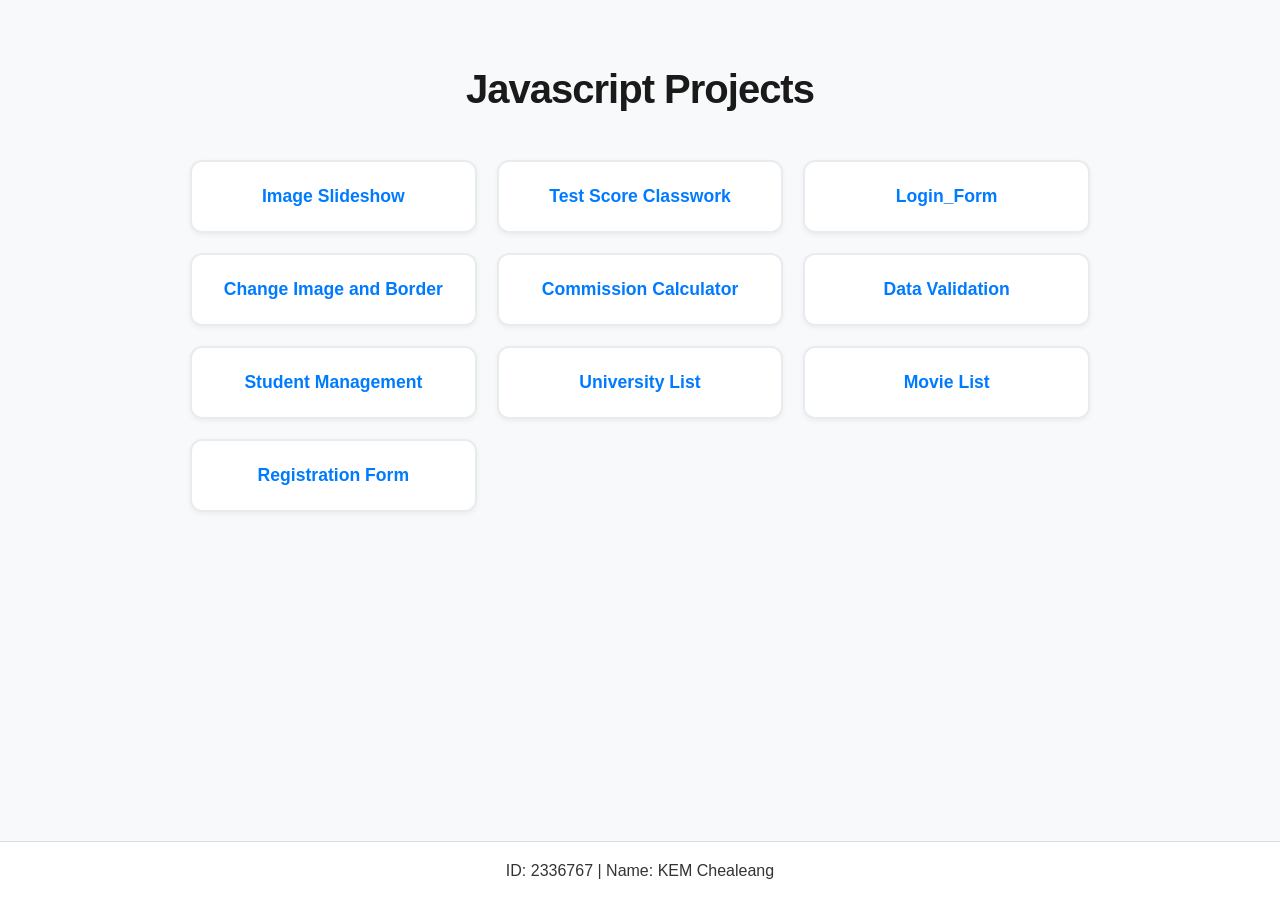
<file: index.html>
<!doctype html>
<html lang="en">
  <head>
    <meta charset="UTF-8" />
    <meta name="viewport" content="width=device-width, initial-scale=1.0" />
    <title>Javascript Projects</title>
    <link rel="stylesheet" href="style.css" />
  </head>
  <body>
    <div class="main-wrapper">
      <h1>Javascript Projects</h1>
      <div class="button-container">
        <a href="Image_Slideshow/index.html" class="button">Image Slideshow</a>
        <a href="Test_Score_Classwork/index.html" class="button"
          >Test Score Classwork</a
        >
        <a href="Login_Form_Authentication/login.html" class="button"
          >Login_Form</a
        >
        <a href="Change_Image_and_Border/index.html" class="button"
          >Change Image and Border</a
        >
        <a href="Homework_commission_calculator/index.html" class="button"
          >Commission Calculator</a
        >
        <a href="Data_Validation/index.html" class="button">Data Validation</a>
        <a href="Student_List_Management/index.html" class="button"
          >Student Management</a
        >
        <a href="List_of_University/index.html" class="button"
          >University List</a
        >
        <a href="Movie_list/index.html" class="button">Movie List</a>
        <a href="Registration_Form/index.html" class="button"
          >Registration Form</a
        >
      </div>
    </div>

    <footer class="site-footer">
      <p>ID: 2336767 | Name: KEM Chealeang</p>
    </footer>
  </body>
</html>
</file>
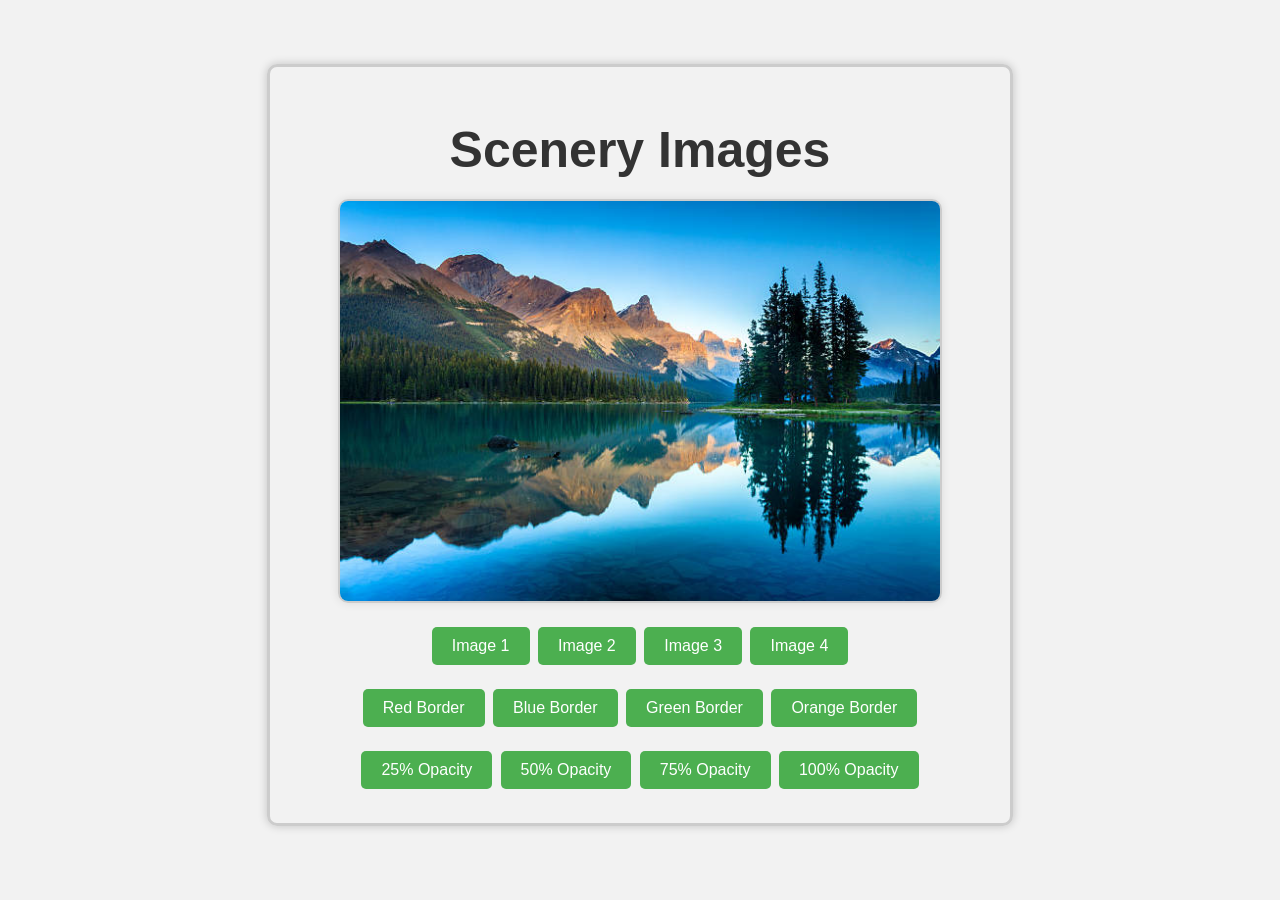
<file: Change Image and Border/index.html>
<!DOCTYPE html>
<html lang="en">
  <head>
    <meta charset="UTF-8" />
    <meta name="viewport" content="width=device-width, initial-scale=1.0" />
    <title>Practice1</title>
    <link rel="stylesheet" href="style.css">
  </head>
  <body>
    <h1>Scenery Images</h1>
    <p>
      <img src="images/pic1.jpg" alt="" id="main_image" />
    </p>
    <p>
      <button type="button" onclick="change_image('main_image','pic1')">
        Image 1
      </button>
      <button type="button" onclick="change_image('main_image','pic2')">
        Image 2
      </button>
      <button type="button" onclick="change_image('main_image','pic3')">
        Image 3
      </button>
      <button type="button" onclick="change_image('main_image','pic4')">
        Image 4
      </button>
    </p>
    <p>
      <button type="button" onclick="change_border('main_image','red')">
        Red Border
      </button>
      <button type="button" onclick="change_border('main_image','blue')">
        Blue Border
      </button>
      <button type="button" onclick="change_border('main_image','green')">
        Green Border
      </button>
      <button type="button" onclick="change_border('main_image','orange')">
        Orange Border
      </button>
    </p>
    <p>
      <button type="button" onclick="change_opacity('main_image',0.25)">
        25% Opacity
      </button>
      <button type="button" onclick="change_opacity('main_image',0.5)">
        50% Opacity
      </button>
      <button type="button" onclick="change_opacity('main_image',0.75)">
        75% Opacity
      </button>
      <button type="button" onclick="change_opacity('main_image',1.0)">
        100% Opacity
      </button>
    </p>
    <script src="script.js"></script>
  </body>
</html>
</file>
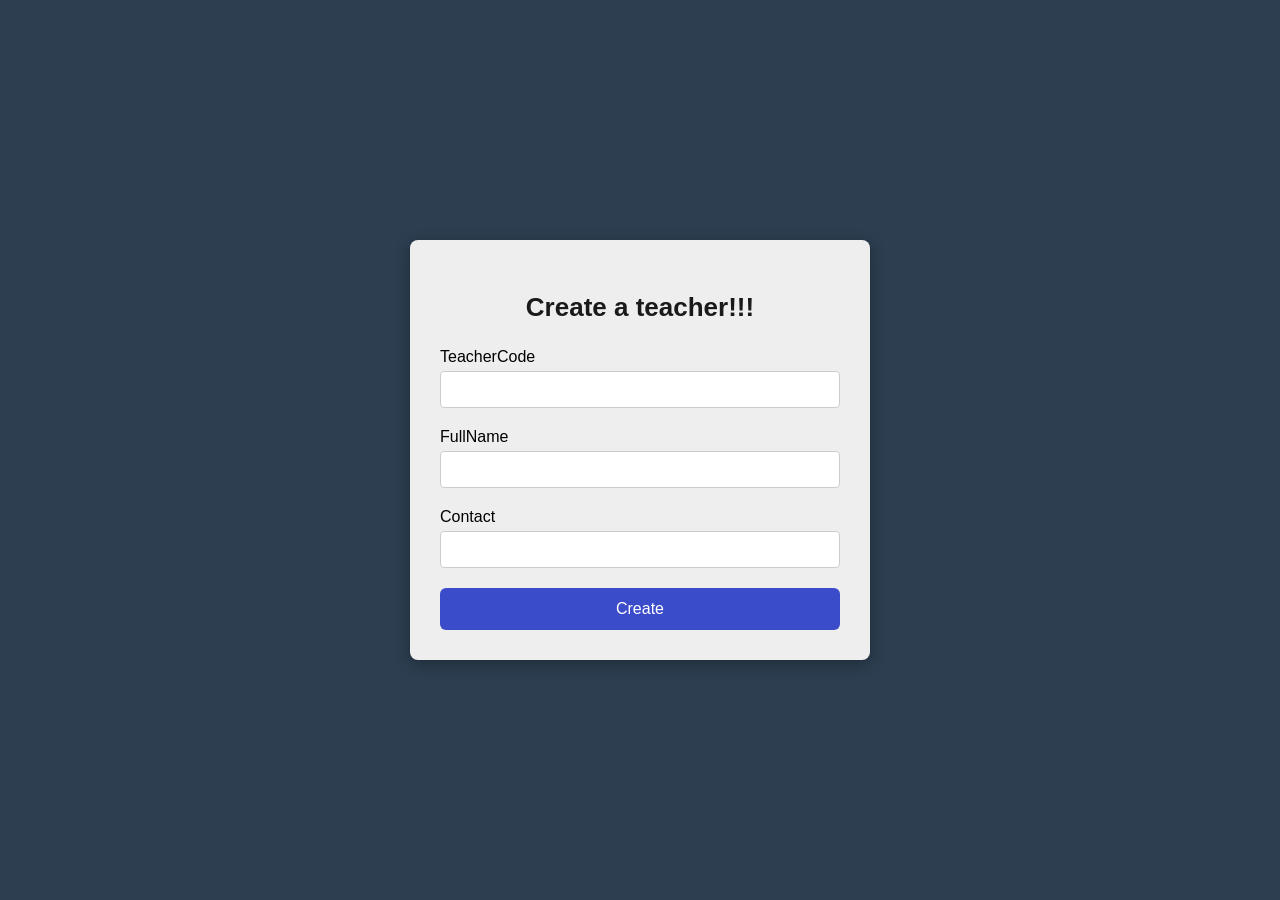
<file: Create Teacher/index.html>
<!doctype html>
<html lang="en">
  <head>
    <meta charset="UTF-8" />
    <meta name="viewport" content="width=device-width, initial-scale=1.0" />
    <title>Create Teacher</title>
    <link rel="stylesheet" href="style.css" />
    <script src="https://ajax.googleapis.com/ajax/libs/jquery/3.7.1/jquery.min.js"></script>
  </head>
  <body>
    <div class="card">
      <h2>Create a teacher!!!</h2>
      <form id="teacherForm" novalidate>
        <div class="form-group">
          <label for="teacherCode">TeacherCode</label>
          <input type="text" id="teacherCode" />
          <span class="error-text">TeacherCode is required</span>
        </div>

        <div class="form-group">
          <label for="fullName">FullName</label>
          <input type="text" id="fullName" placeholder="" />
          <span class="error-text">FullName must be at least 5 character.</span>
        </div>

        <div class="form-group">
          <label for="contact">Contact</label>
          <input type="text" id="contact" />
          <span class="error-text">Contact is required</span>
        </div>

        <button type="submit" id="btnCreate">Create</button>

        <div id="mainWarning" class="warning-msg">
          Warning! Invalid input(s).
        </div>
      </form>
    </div>

    <script src="script.js"></script>
  </body>
</html>
</file>
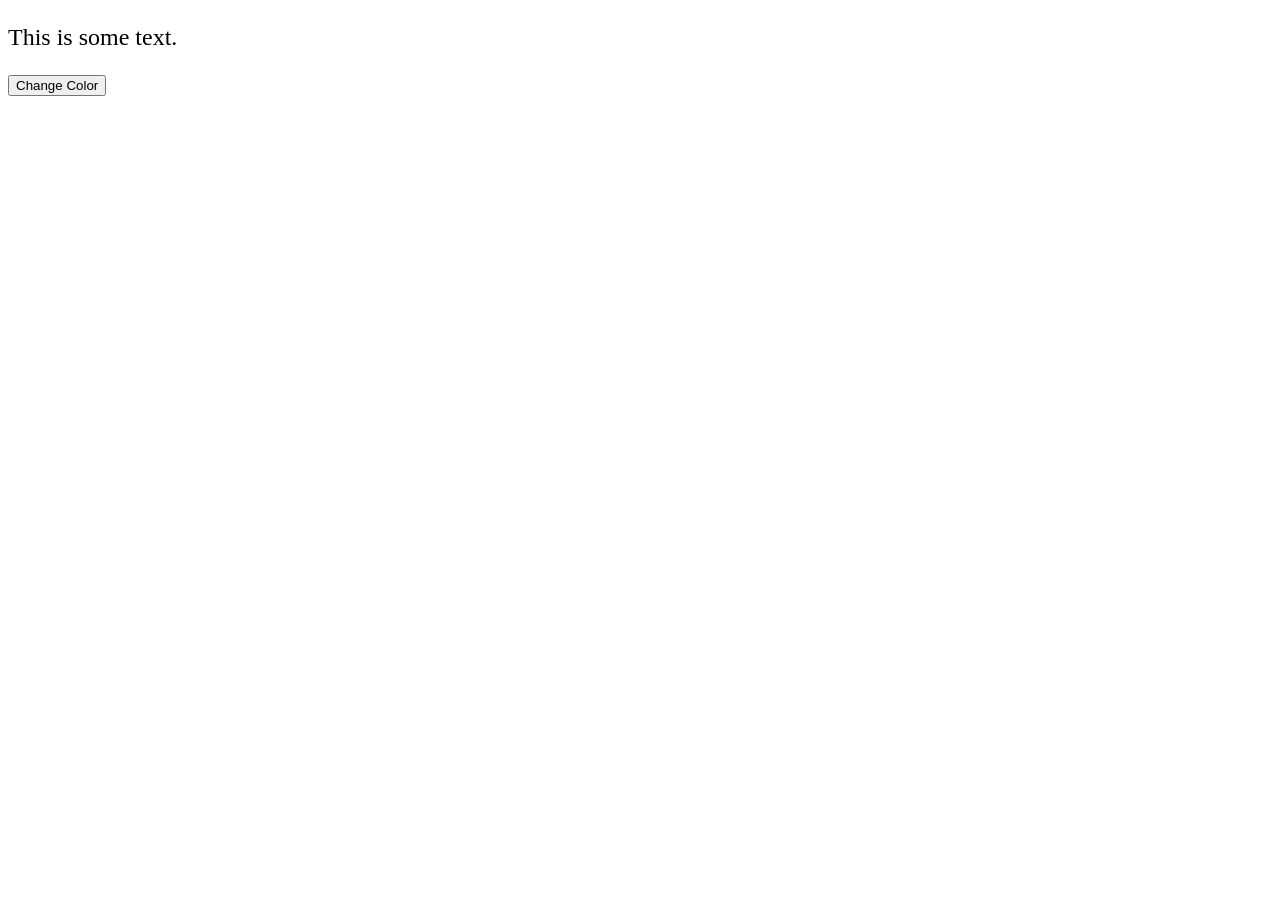
<file: CSS Selector/index.html>
<!DOCTYPE html>
<html lang="en">
<head>
    <meta charset="UTF-8">
    <meta name="viewport" content="width=device-width, initial-scale=1.0">
    <title>Color Changer</title>
</head>
<body>
    <div><p id="text" class="text" style="font-size: 24px;">This is some text.</p></div>
    <button onclick="changeColor()">Change Color</button>
    <script src="script.js"></script>
</body>
</html>
</file>
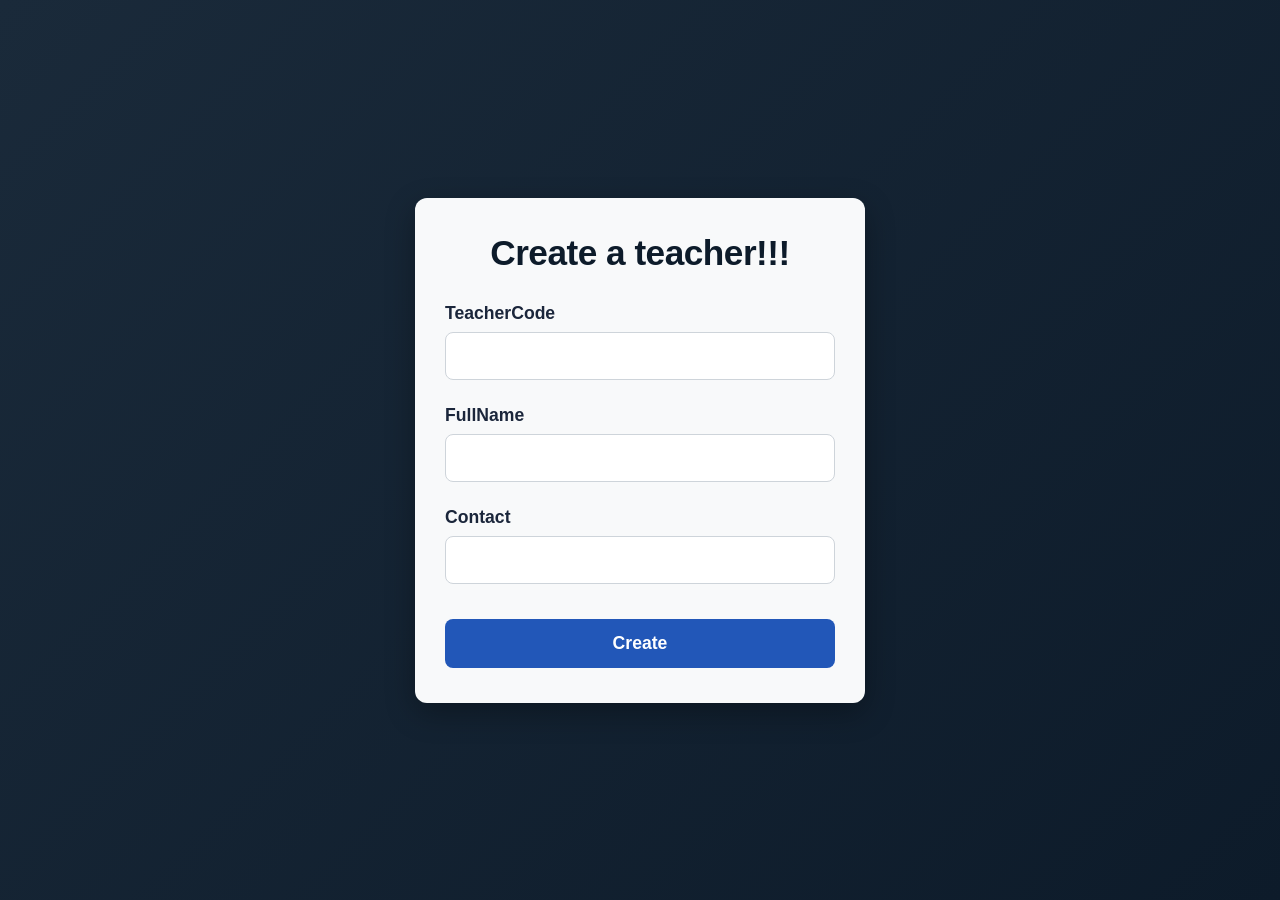
<file: Data Validation/index.html>
<!DOCTYPE html>
<html lang="en">
<head>
    <meta charset="UTF-8">
    <meta name="viewport" content="width=device-width, initial-scale=1.0">
    <title>Create Teacher Form</title>
    <link rel="stylesheet" href="style.css">
</head>
<body>
    <div class="container">
        <form id="teacherForm" novalidate>
            <h1>Create a teacher!!!</h1>
            
            <div class="form-group">
                <label for="teacherCode">TeacherCode</label>
                <input type="text" id="teacherCode" name="teacherCode">
                <div class="error-message">Information is required</div>
            </div>
            
            <div class="form-group">
                <label for="fullName">FullName</label>
                <input type="text" id="fullName" name="fullName">
                <div class="error-message">Information is required</div>
            </div>
            
            <div class="form-group">
                <label for="contact">Contact</label>
                <input type="text" id="contact" name="contact">
                <div class="error-message">Information is required</div>
            </div>
            
            <button type="submit">Create</button>
            <p id="warningMessage" class="warning">Warning! Invalid input(s).</p>
            <p id="successMessage" class="success">Successfully created! A teacher is added to the Database</p>
        </form>
    </div>
    <script src="script.js"></script>
</body>
</html>
</file>
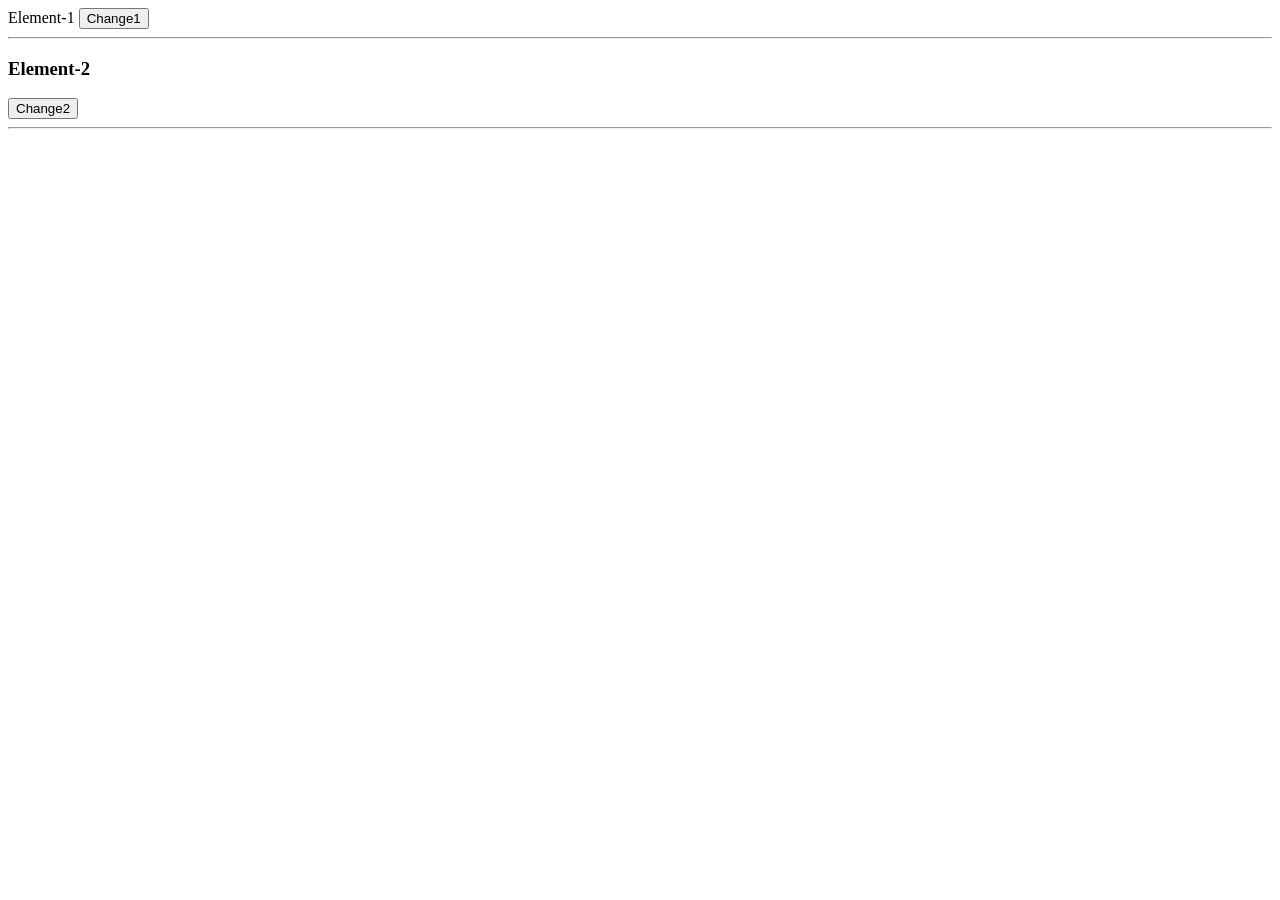
<file: ElementByID/index.html>
<!DOCTYPE html>
<html lang="en">
<head>
    <meta charset="UTF-8">
    <meta name="viewport" content="width=device-width, initial-scale=1.0">
    <title>Document</title>
</head>
    <h31>Element-1</h1>
        <button type="button" onclick="alert('Hell=o World!!!')">Change1</button>
        <hr>
    <h3>Element-2</h3>
        <button type="button" onclick="changeElement2()">Change2</button>
        <hr>        
<body>
    
</body>
</html>
</file>
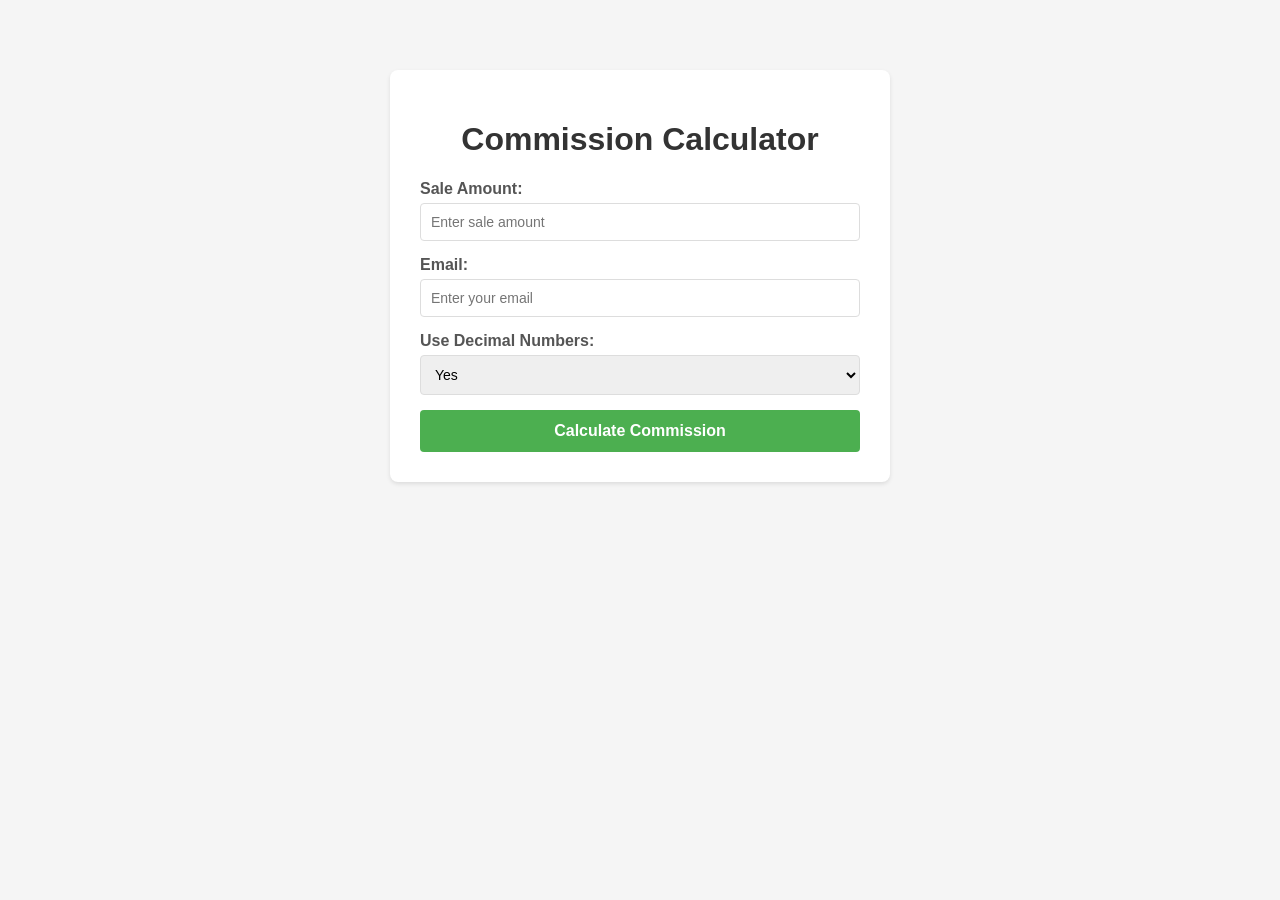
<file: Homework 1 commission calculator/index.html>
<!DOCTYPE html>
<html lang="en">
<head>
    <meta charset="UTF-8">
    <meta name="viewport" content="width=device-width, initial-scale=1.0">
    <title>Commission Calculator</title>
    <link rel="stylesheet" href="style.css">
</head>
<body>
    <div class="container">
        <h1>Commission Calculator</h1>
        
        <form id="commissionForm">
            <div class="form-group">
                <label for="sale">Sale Amount:</label>
                <input type="number" id="sale" placeholder="Enter sale amount" step="0.01">
            </div>

            <div class="form-group">
                <label for="email">Email:</label>
                <input type="email" id="email" placeholder="Enter your email">
            </div>

            <div class="form-group">
                <label for="useDecimal">Use Decimal Numbers:</label>
                <select id="useDecimal">
                    <option value="true">Yes</option>
                    <option value="false">No</option>
                </select>
            </div>

            <button type="button" onclick="calculateCommission()">Calculate Commission</button>
        </form>

        <div id="error" class="error"></div>
        <div id="result" class="result">
            <p><strong>Sale Amount:</strong> <span id="resultSale"></span></p>
            <p><strong>Commission Rate:</strong> <span id="resultRate"></span></p>
            <p><strong>Commission Amount:</strong> <span id="resultCommission"></span></p>
        </div>
    </div>

    <script src="script.js"></script>
</body>
</html>
</file>
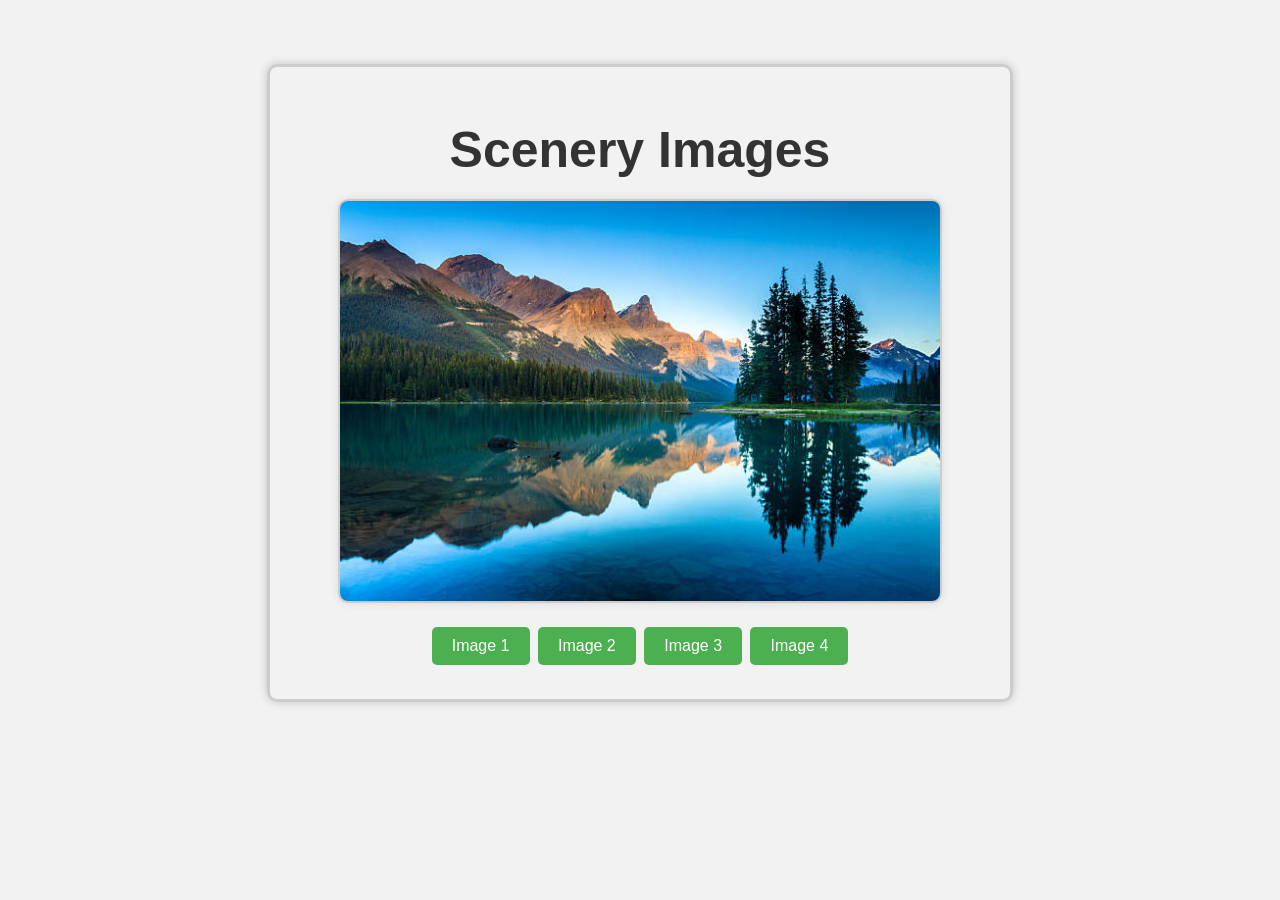
<file: Image Slideshow/index.html>
<!DOCTYPE html>
<html lang="en">
  <head>
    <meta charset="UTF-8" />
    <meta name="viewport" content="width=device-width, initial-scale=1.0" />
    <title>Practice1</title>
    <link rel="stylesheet" href="style.css">
  </head>
  <body>
    <h1>Scenery Images</h1>
    <p>
      <img src="images/pic1.jpg" alt="" id="main_image" />
    </p>
    <p>
      <button type="button" onclick="change_image('main_image','pic1')">
        Image 1
      </button>
      <button type="button" onclick="change_image('main_image','pic2')">
        Image 2
      </button>
      <button type="button" onclick="change_image('main_image','pic3')">
        Image 3
      </button>
      <button type="button" onclick="change_image('main_image','pic4')">
        Image 4
      </button>
    </p>
    <script src="script.js"></script>
  </body>
</html>
</file>
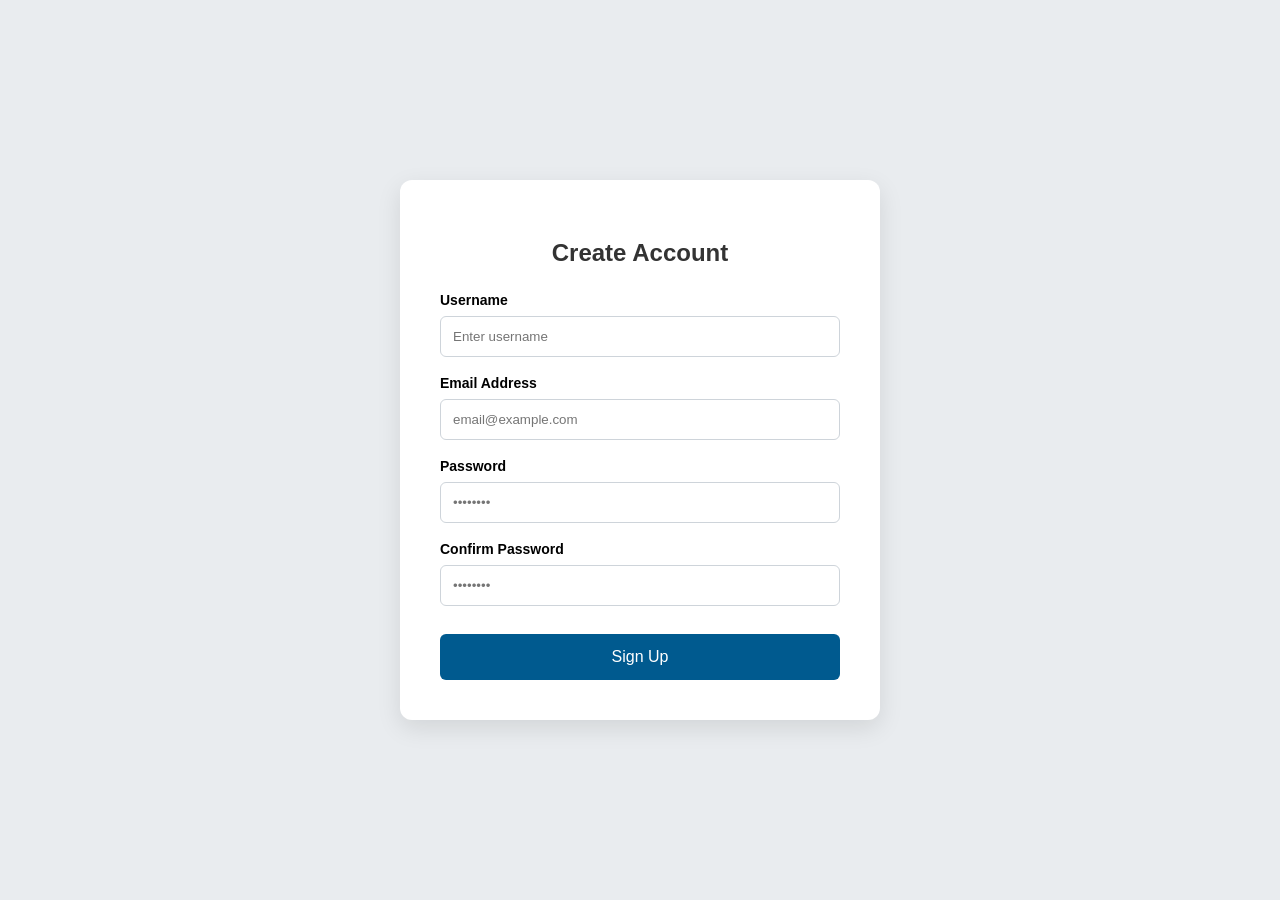
<file: Registration Form/index.html>
<!doctype html>
<html lang="en">
  <head>
    <meta charset="UTF-8" />
    <meta name="viewport" content="width=device-width, initial-scale=1.0" />
    <title>Registration Form</title>
    <link rel="stylesheet" href="style.css" />
    <script src="https://ajax.googleapis.com/ajax/libs/jquery/3.7.1/jquery.min.js"></script>
  </head>
  <body>
    <div class="card">
      <h2>Create Account</h2>
      <form id="registrationForm" novalidate>
        <div class="form-group">
          <label for="username">Username</label>
          <input type="text" id="username" placeholder="Enter username" />
          <span class="error-text">Username is required</span>
        </div>

        <div class="form-group">
          <label for="email">Email Address</label>
          <input type="email" id="email" placeholder="email@example.com" />
          <span class="error-text">Please enter a valid email</span>
        </div>

        <div class="form-group">
          <label for="password">Password</label>
          <input type="password" id="password" placeholder="••••••••" />
          <span class="error-text">Password must be at least 6 characters</span>
        </div>

        <div class="form-group">
          <label for="confirmPassword">Confirm Password</label>
          <input type="password" id="confirmPassword" placeholder="••••••••" />
          <span class="error-text">Passwords do not match</span>
        </div>

        <button type="submit">Sign Up</button>
      </form>
    </div>

    <script src="script.js"></script>
  </body>
</html>
</file>
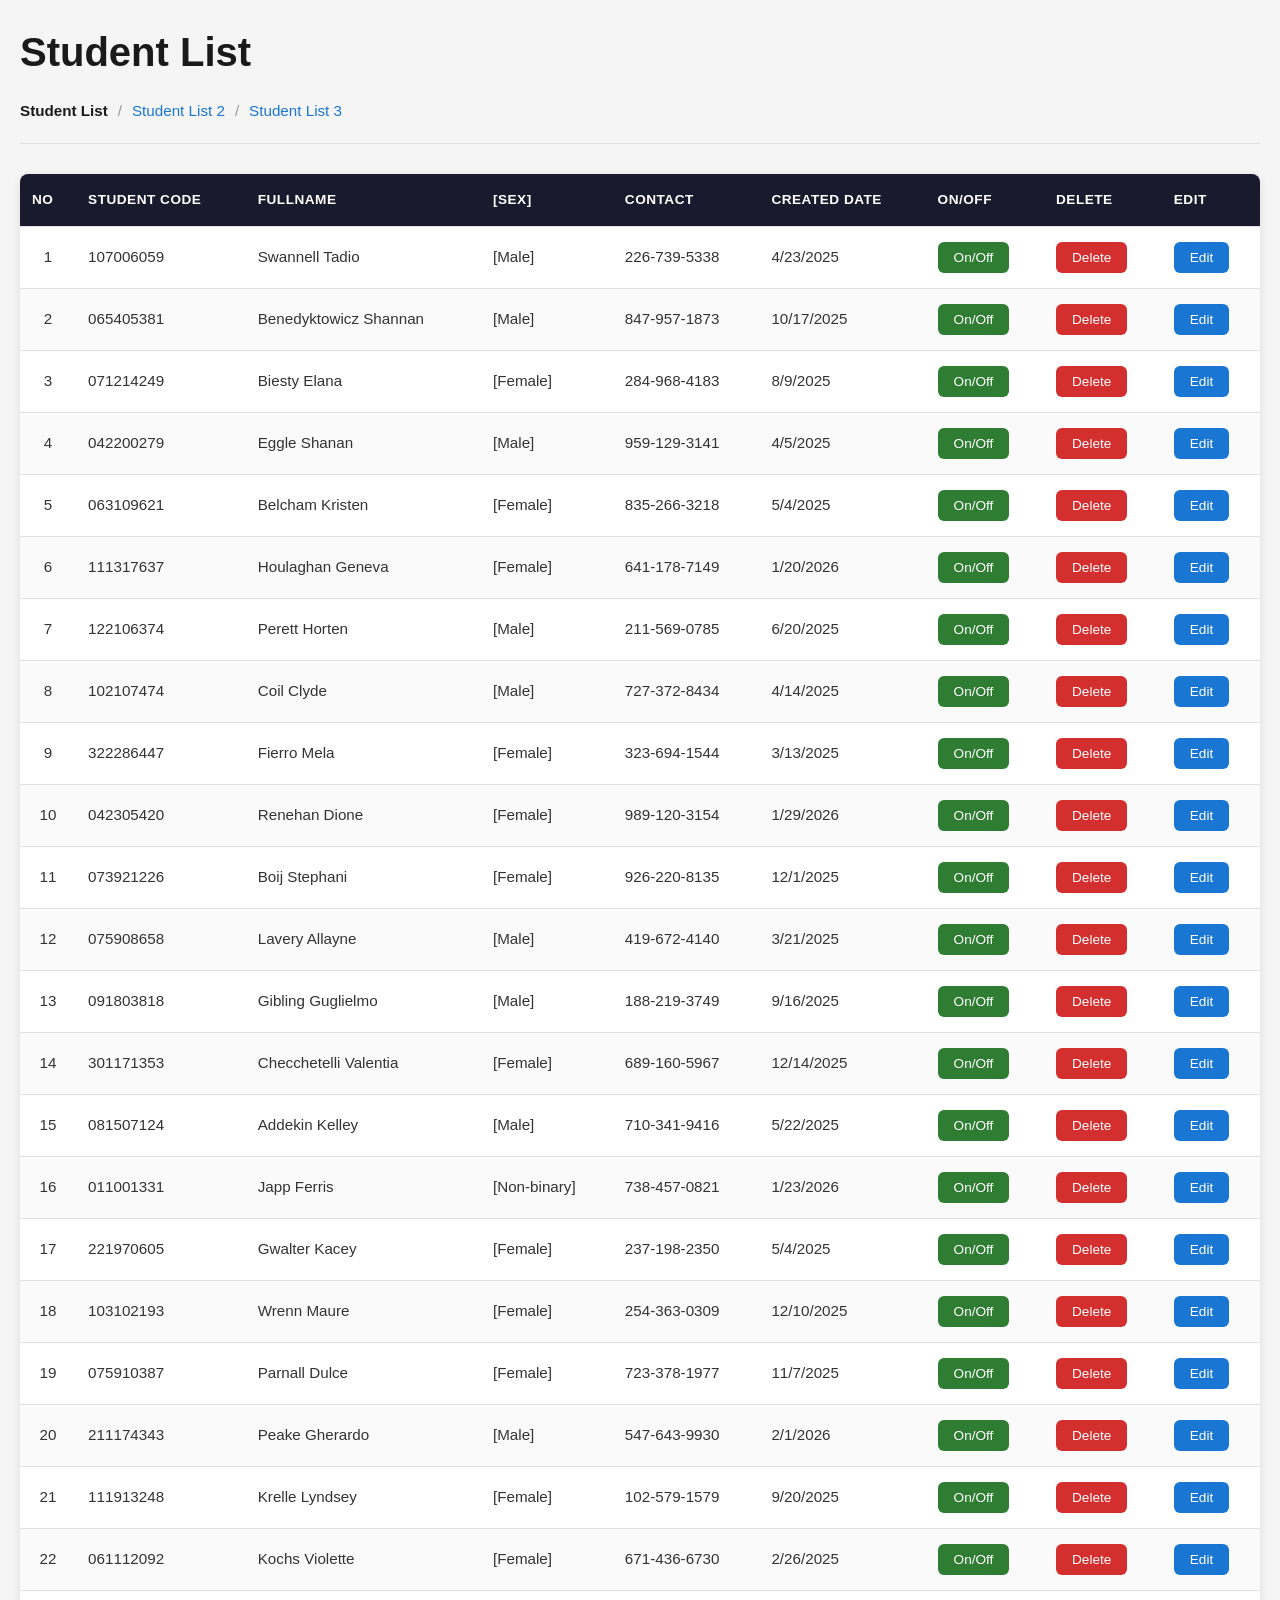
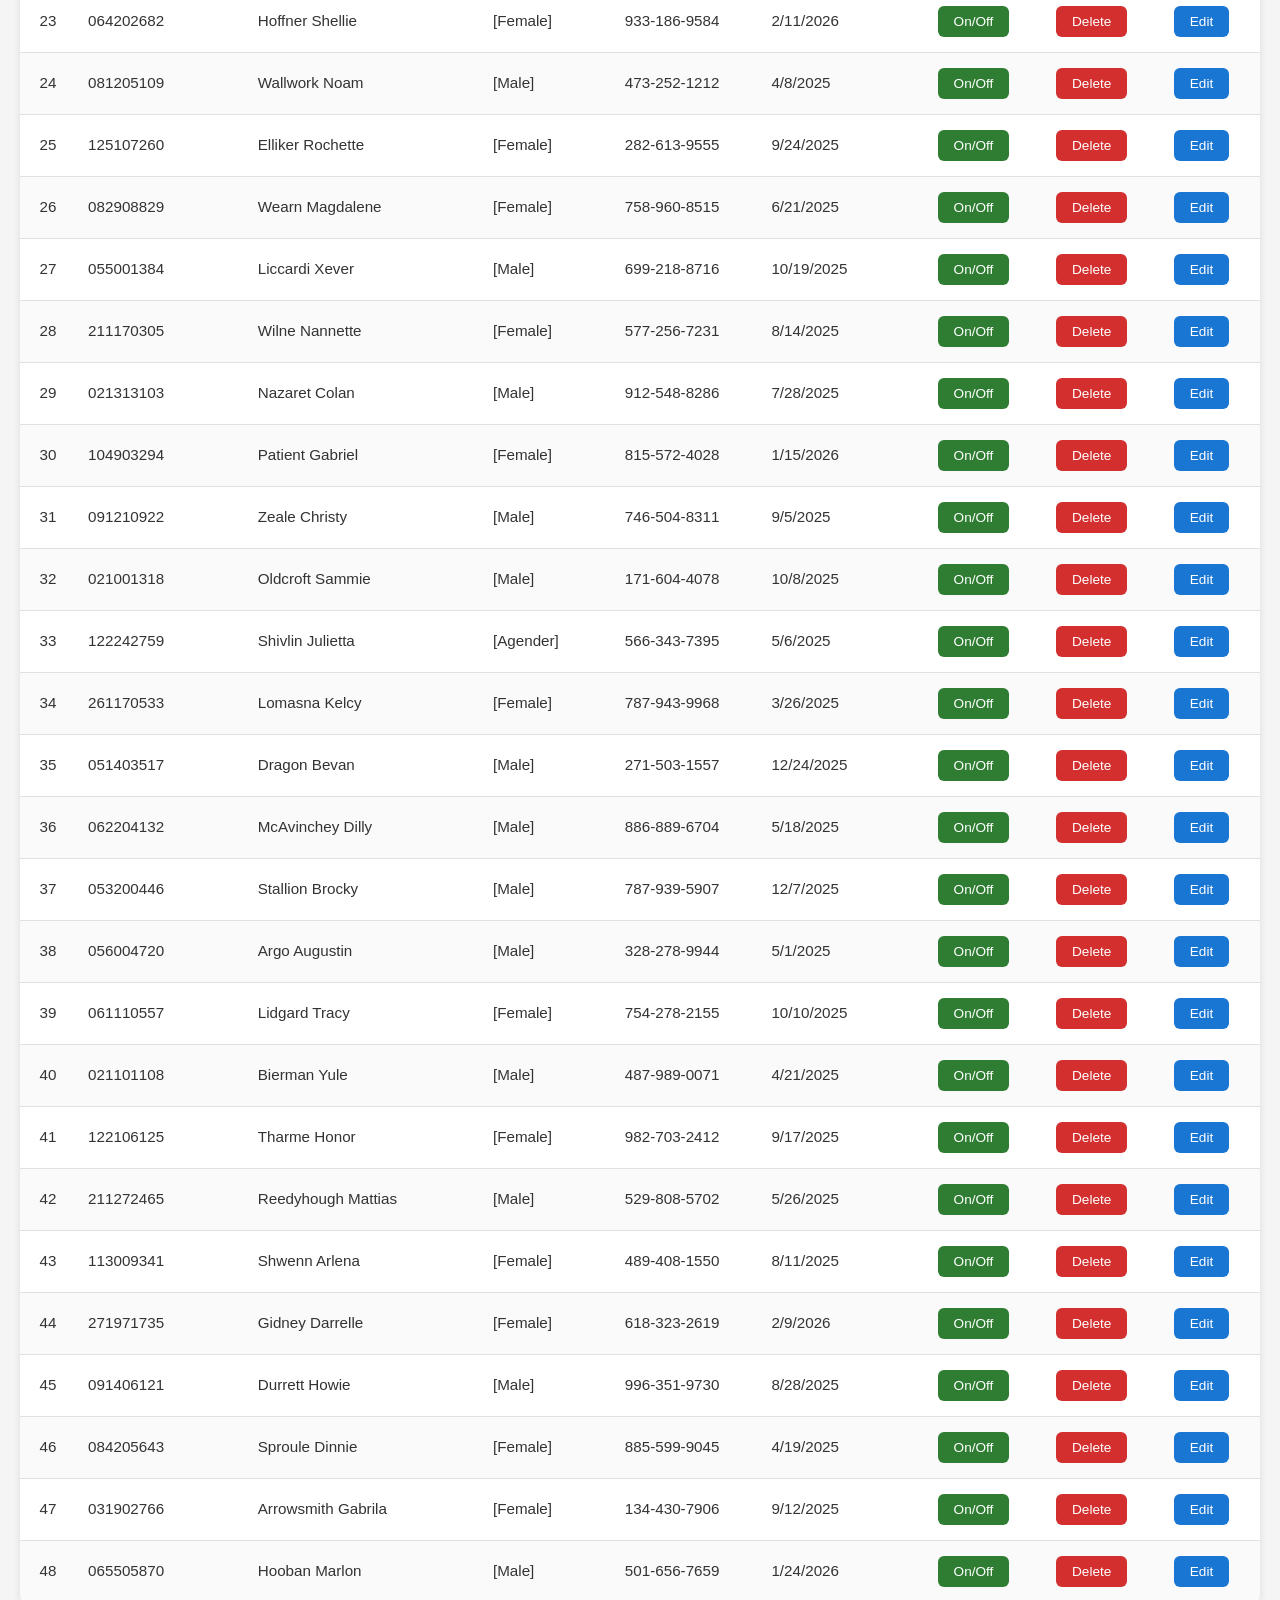
<file: Student List Management/index.html>
<!DOCTYPE html>
<html lang="en">
<head>
    <meta charset="UTF-8">
    <meta name="viewport" content="width=device-width, initial-scale=1.0">
    <title>Student List</title>
    <link rel="stylesheet" href="styles/style.css">
    <link rel="stylesheet" href="styles/index.css">
</head>
<body>
    <div class="container">
        <header>
            <h1>Student List</h1>
            <nav class="breadcrumb">
                <a href="index.html" class="breadcrumb-link active">Student List</a>
                <span class="breadcrumb-separator">/</span>
                <a href="student-list-2.html" class="breadcrumb-link">Student List 2</a>
                <span class="breadcrumb-separator">/</span>
                <a href="student-list-3.html" class="breadcrumb-link">Student List 3</a>
            </nav>
        </header>

        <div class="table-container">
            <table id="studentTable">
                <thead>
                    <tr>
                        <th>NO</th>
                        <th>STUDENT CODE</th>
                        <th>FULLNAME</th>
                        <th>[SEX]</th>
                        <th>CONTACT</th>
                        <th>CREATED DATE</th>
                        <th>ON/OFF</th>
                        <th>DELETE</th>
                        <th>EDIT</th>
                    </tr>
                </thead>
                <tbody id="studentTableBody">
                    <!-- Data will be populated by JavaScript -->
                </tbody>
            </table>
        </div>

    <!-- Load student-data.js first, then script.js, then index.js -->
    <script src="JS/student-data.js"></script>
    <script src="JS/script.js"></script>
    <script src="JS/index.js"></script>
</body>
</html>
</file>
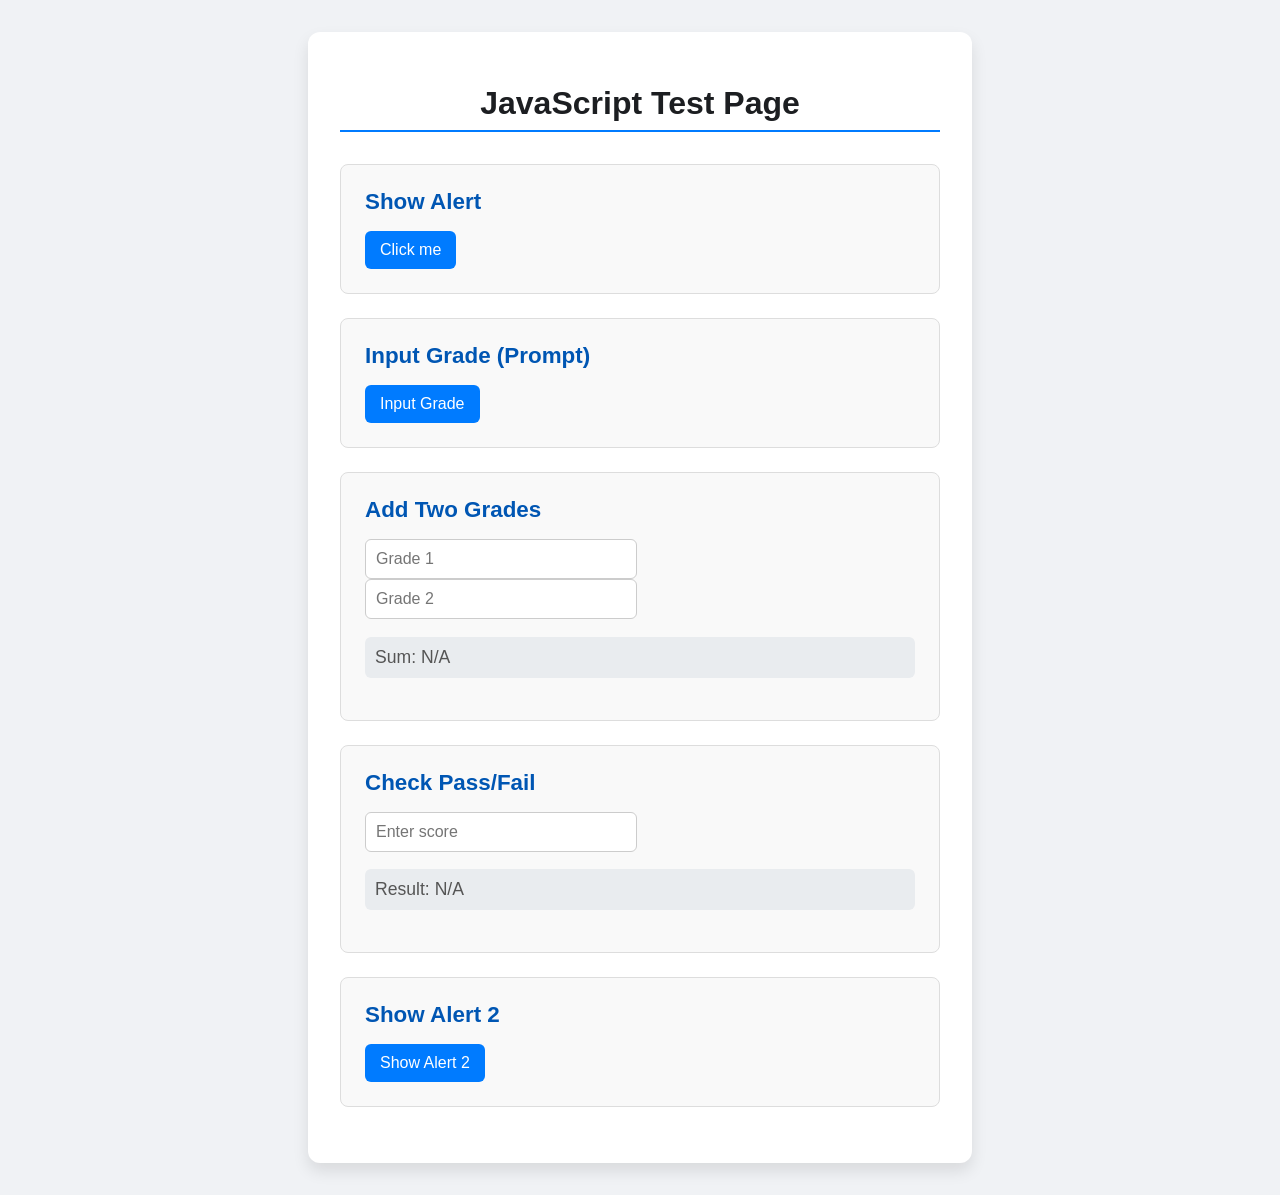
<file: Test Score Classwork/index.html>
<!DOCTYPE html>
<html lang="en">
<head>
    <meta charset="UTF-8">
    <meta name="viewport" content="width=device-width, initial-scale=1.0">
    <title>JavaScript Test Score</title>
    <link rel="stylesheet" href="style.css">
</head>
<body>
    <div class="container">
        <h1>JavaScript Test Page</h1>

        <div class="card">
            <h2>Show Alert</h2>
            <button onclick="showAlert('PUC')">Click me</button>
        </div>

        <div class="card">
            <h2>Input Grade (Prompt)</h2>
            <button onclick="let g = inputGrade(); showAlert('Entered grade: ' + g)">Input Grade</button>
        </div>

        <div class="card">
            <h2>Add Two Grades</h2>
            <input type="number" id="grade1" placeholder="Grade 1" oninput="updateSum()">
            <input type="number" id="grade2" placeholder="Grade 2" oninput="updateSum()">
            <p id="sumResult">Sum: N/A</p>
        </div>

        <div class="card">
            <h2>Check Pass/Fail</h2>
            <input type="number" id="score" placeholder="Enter score" oninput="updatePassFail()">
            <p id="passFailResult">Result: N/A</p>
        </div>

        <div class="card">
            <h2>Show Alert 2</h2>
            <button onclick="showAlert2()">Show Alert 2</button>
            <div id="alertMessage" style="display:none;"></div>
        </div>
    </div>

    <script src="script.js"></script>
</body>
</html>
</file>
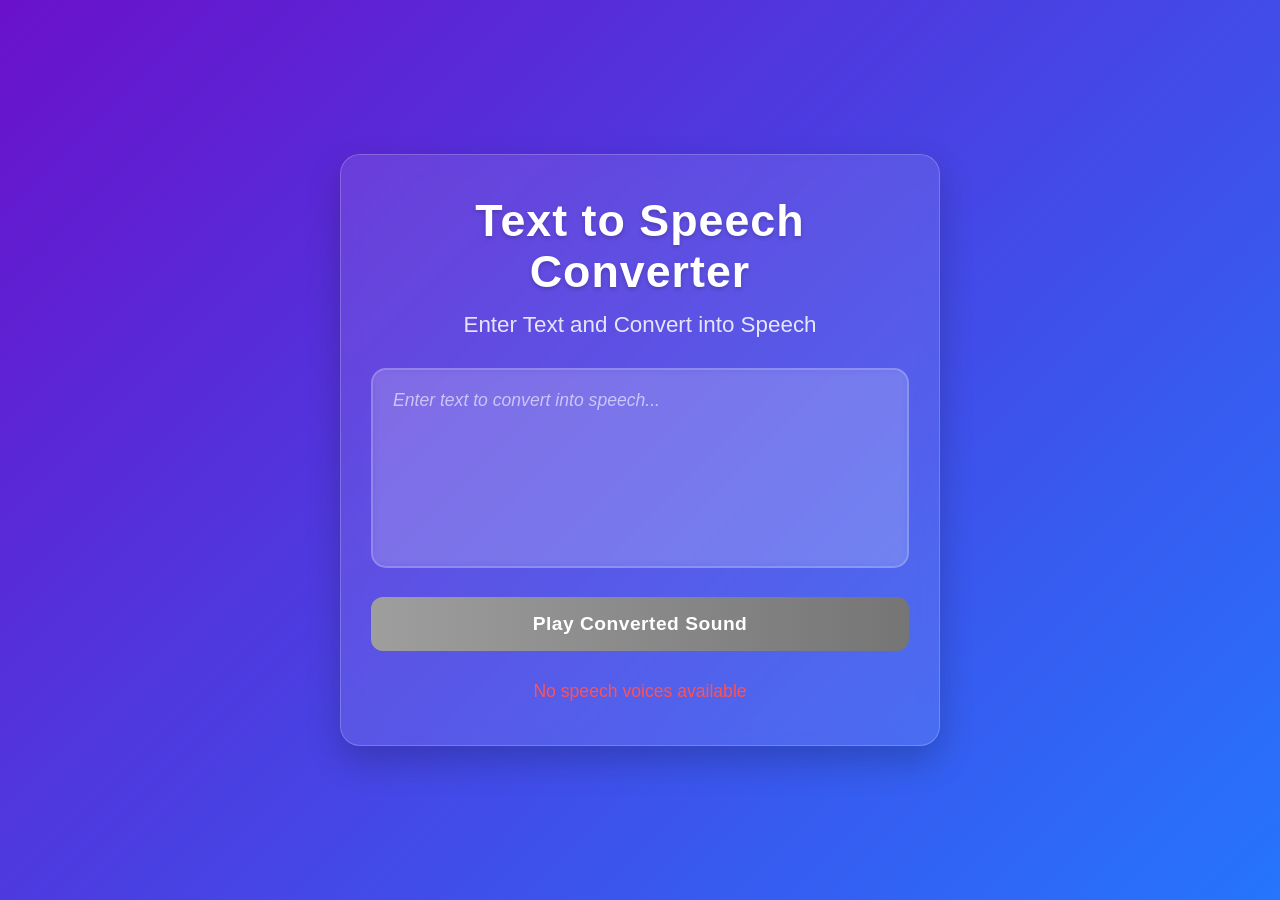
<file: Text to speech/index.html>
<!DOCTYPE html>
<html lang="en">
<head>
    <meta charset="UTF-8">
    <meta name="viewport" content="width=device-width, initial-scale=1.0">
    <title>Text to Speech Converter</title>
    <link rel="stylesheet" href="style.css">
</head>
<body>
    <div class="container">
        <h1>Text to Speech Converter</h1>
        <p class="subtitle">Enter Text and Convert into Speech</p>
        
        <textarea id="textInput" placeholder="Enter text to convert into speech..."></textarea>
        
        <button id="speakButton">Play Converted Sound</button>
        <p id="statusMessage" class="status"></p>
    </div>
    <script src="script.js"></script>
</body>
</html>
</file>
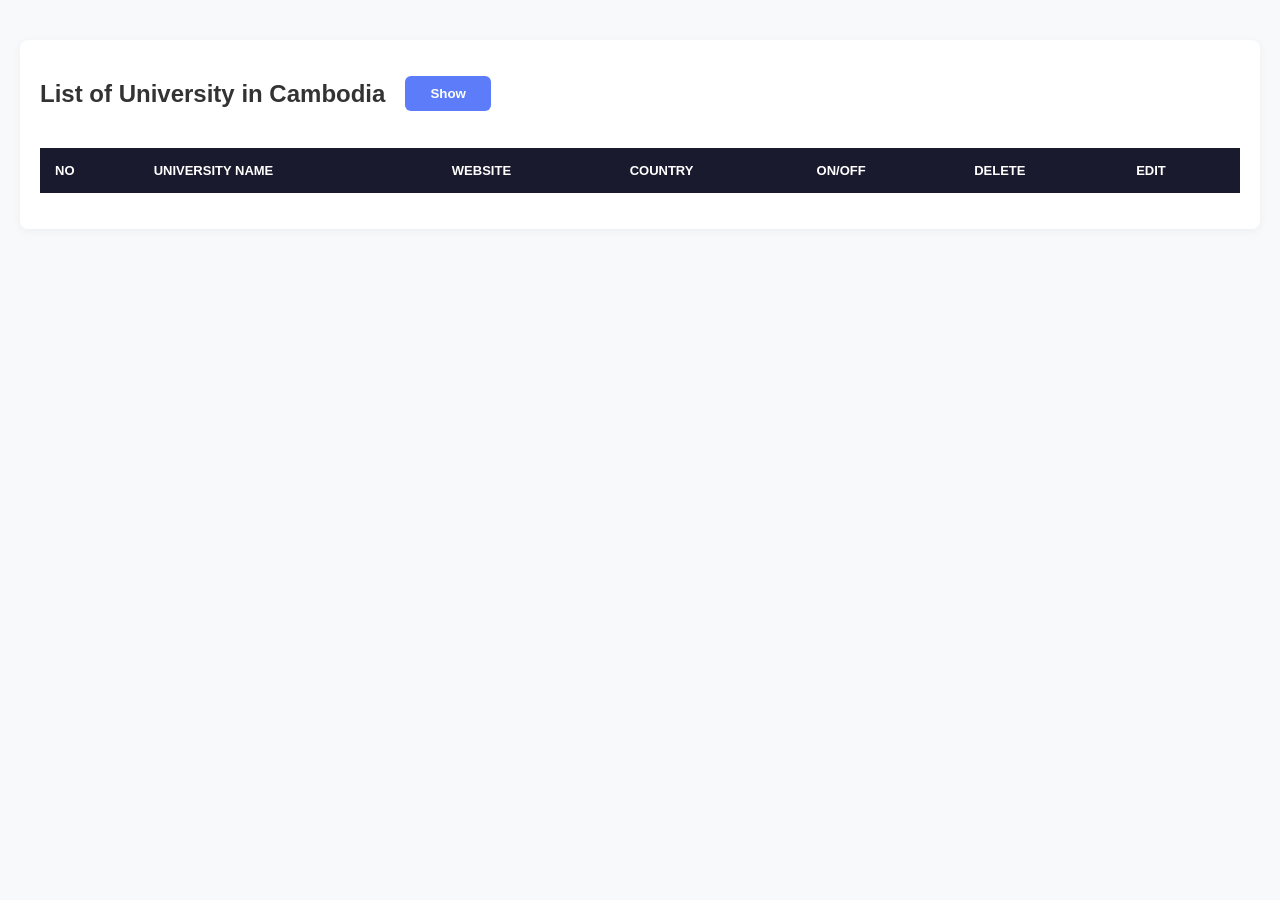
<file: Asynchronous Concepts/Fetch1.html>
<!doctype html>
<html lang="en">
  <head>
    <meta charset="UTF-8" />
    <meta name="viewport" content="width=device-width, initial-scale=1.0" />
    <title>University List - Cambodia</title>
    <link rel="stylesheet" href="style.css" />
  </head>
  <body>
    <div id="loader-overlay" class="loader-overlay" style="display: none">
      <div class="spinner"></div>
    </div>

    <div class="container">
      <div class="header-section">
        <h2>List of University in Cambodia</h2>
        <button id="showBtn">Show</button>
      </div>

      <table id="uniTable">
        <thead>
          <tr>
            <th>No</th>
            <th>University Name</th>
            <th>Website</th>
            <th>Country</th>
            <th>On/Off</th>
            <th>Delete</th>
            <th>Edit</th>
          </tr>
        </thead>
        <tbody id="tableBody"></tbody>
      </table>
      <p id="statusMsg" class="loading"></p>
    </div>

    <script src="Fetch.js"></script>
  </body>
</html>
</file>
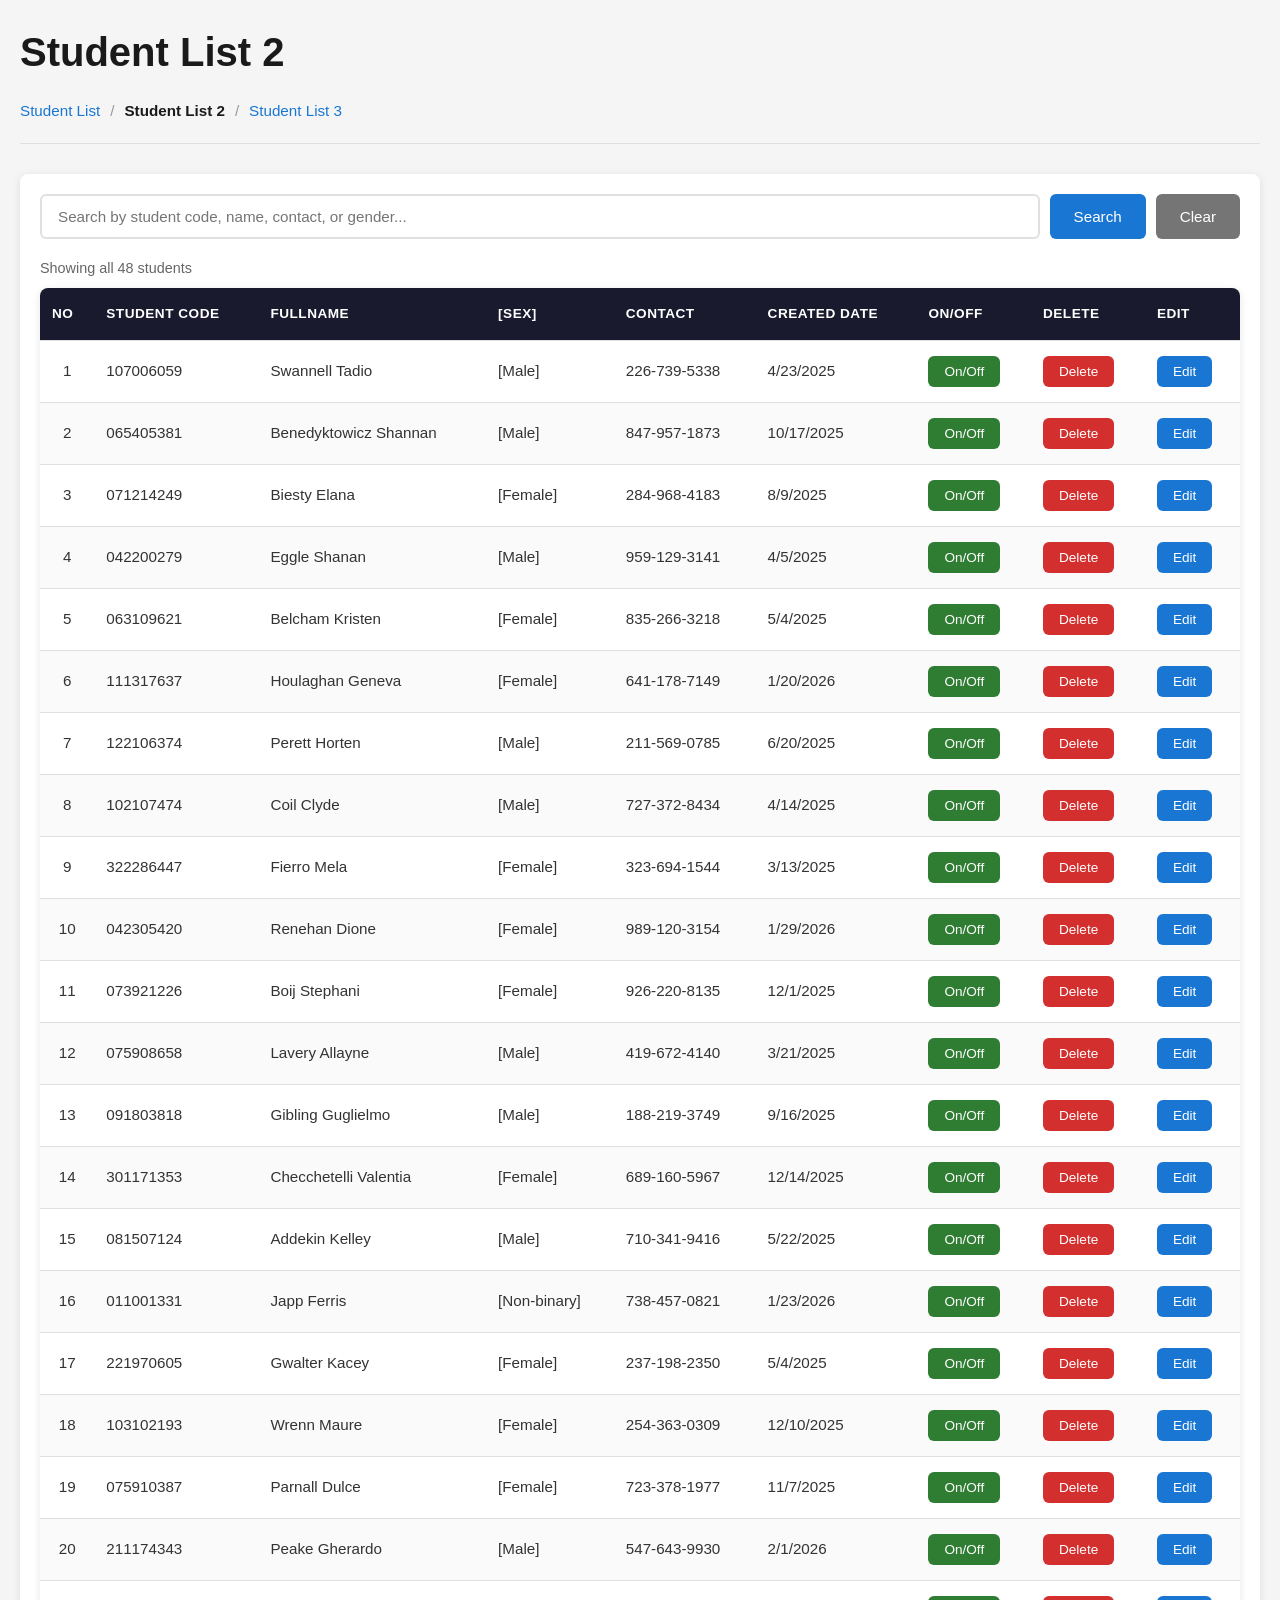
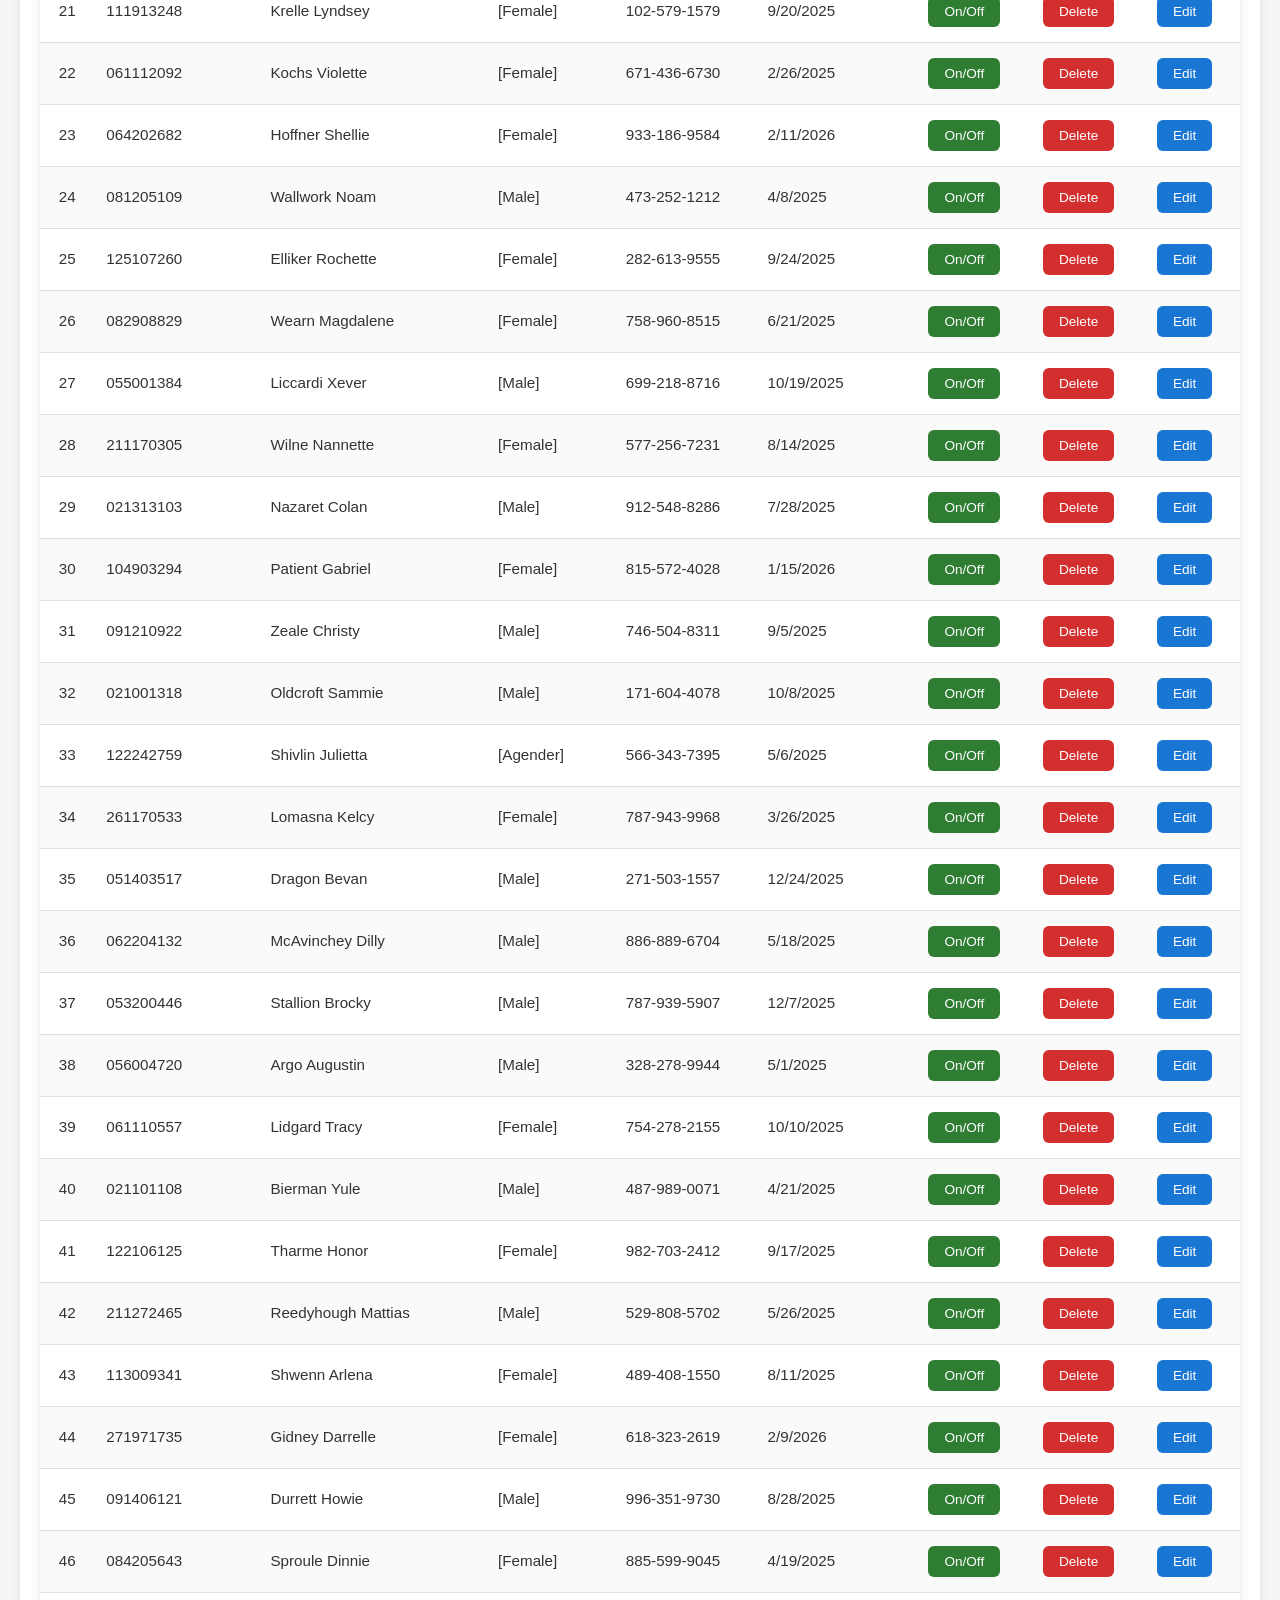
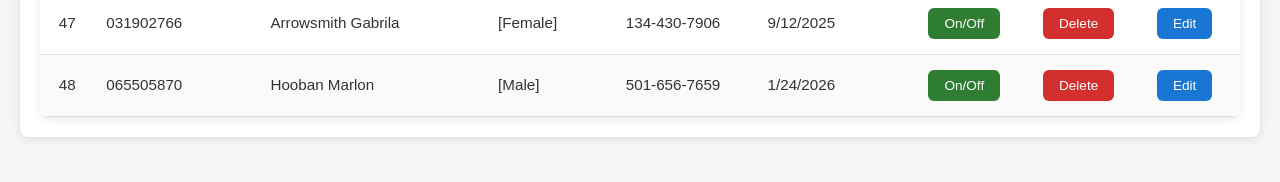
<file: Student List Management/student-list-2.html>
<!DOCTYPE html>
<html lang="en">
<head>
    <meta charset="UTF-8">
    <meta name="viewport" content="width=device-width, initial-scale=1.0">
    <title>Student List 2</title>
    <link rel="stylesheet" href="styles/style.css">
    <link rel="stylesheet" href="styles/student-list-2.css">
</head>
<body>
    <div class="container">
        <header>
            <h1>Student List 2</h1>
            <nav class="breadcrumb">
                <a href="index.html" class="breadcrumb-link">Student List</a>
                <span class="breadcrumb-separator">/</span>
                <a href="student-list-2.html" class="breadcrumb-link active">Student List 2</a>
                <span class="breadcrumb-separator">/</span>
                <a href="student-list-3.html" class="breadcrumb-link">Student List 3</a>
            </nav>
        </header>

        <div class="search-container">
            <div class="search-box">
                <input 
                    type="text" 
                    id="searchInput" 
                    placeholder="Search by student code, name, contact, or gender..."
                    class="search-input"
                >
                <button id="searchBtn" class="search-btn">Search</button>
                <button id="clearBtn" class="clear-btn">Clear</button>
            </div>
            <div class="search-info" id="searchInfo">
                Showing all students
            </div>

        <div class="table-container">
            <table id="studentTable">
                <thead>
                    <tr>
                        <th>NO</th>
                        <th>STUDENT CODE</th>
                        <th>FULLNAME</th>
                        <th>[SEX]</th>
                        <th>CONTACT</th>
                        <th>CREATED DATE</th>
                        <th>ON/OFF</th>
                        <th>DELETE</th>
                        <th>EDIT</th>
                    </tr>
                </thead>
                <tbody id="studentTableBody">
                    <!-- Data will be populated by JavaScript -->
                </tbody>
            </table>
        </div>

    <!-- Load student-data.js first, then script.js, then student-list-2.js -->
    <script src="JS/student-data.js"></script>
    <script src="JS/script.js"></script>
    <script src="JS/student-list-2.js"></script>
</body>
</html>
</file>
<file: style.css>
/* General Reset and Body Layout */
body {
  font-family: "Segoe UI", Roboto, Helvetica, Arial, sans-serif;
  background-color: #f8f9fa;
  color: #212529;
  margin: 0;
  display: flex;
  flex-direction: column; /* Stacks wrapper and footer vertically */
  align-items: center; /* Centers content horizontally */
  min-height: 100vh; /* Ensures body takes full screen height */
}

/* Content Wrapper */
.main-wrapper {
  width: 100%;
  max-width: 900px;
  text-align: center;
  padding: 40px 20px;
  flex: 1; /* Pushes footer to the bottom */
}

/* Heading Style */
h1 {
  margin-bottom: 3rem;
  font-weight: 700;
  font-size: 2.5rem;
  color: #1a1a1a;
  letter-spacing: -1px;
}

/* The Grid Layout */
.button-container {
  display: grid;
  grid-template-columns: repeat(auto-fit, minmax(250px, 1fr));
  gap: 20px;
}

/* Button Styling */
a.button {
  display: flex;
  align-items: center;
  justify-content: center;
  padding: 1.5rem 1rem;
  background-color: #ffffff;
  color: #007bff;
  text-decoration: none;
  border-radius: 12px;
  font-size: 1.1rem;
  font-weight: 600;
  text-align: center;
  border: 2px solid #e9ecef;
  transition: all 0.3s cubic-bezier(0.25, 0.8, 0.25, 1);
  box-shadow: 0 2px 5px rgba(0, 0, 0, 0.05);
}

/* Hover Effects */
a.button:hover {
  background-color: #007bff;
  color: white;
  border-color: #007bff;
  transform: translateY(-5px);
  box-shadow: 0 10px 20px rgba(0, 123, 255, 0.2);
}

a.button:active {
  transform: translateY(-2px);
}

/* Footer Styling */
.site-footer {
  width: 100%;
  background-color: #ffffff;
  padding: 20px 0;
  text-align: center;
  border-top: 1px solid #ddd;
}

.site-footer p {
  margin: 0;
  color: #333;
  font-weight: 500;
}

/* Mobile adjustments */
@media (max-width: 600px) {
  h1 {
    font-size: 1.8rem;
  }
  .button-container {
    grid-template-columns: 1fr;
  }
}
</file>
<file: Change Image and Border/style.css>
body {
  text-align: center;
  font-family: Arial, sans-serif;
  margin: 20px;
  background-color: #f2f2f2;
  border: 3px solid #ccc;
  padding: 20px;
  border-radius: 10px;
  box-shadow: 0 0 10px rgba(0, 0, 0, 0.2);
  width: 700px;
  margin-left: auto;
  margin-right: auto;
  margin-top: 5%;
}
h1 {
  color: #333;
  font-size: 50px;
  margin-bottom: 20px;
}
p {
  margin-bottom: 10px;
}
button {
  background-color: #4caf50;
  border: none;
  color: white;
  padding: 10px 20px;
  text-align: center;
  text-decoration: none;
  display: inline-block;
  font-size: 16px;
  margin: 4px 2px;
  cursor: pointer;
  border-radius: 5px;
}
img {
  width: 600px;
  height: auto;
  border: 2px solid #ccc;
  border-radius: 10px;
  box-shadow: 0 0 10px rgba(0, 0, 0, 0.1);
}
</file>
<file: Create Teacher/style.css>
:root {
  --btn-blue: #3b4cca;
  --error-red: #ff4d4d;
  --card-bg: #eeeeee;
}

body {
  font-family: "Segoe UI", Arial, sans-serif;
  background-color: #2c3e50;
  display: flex;
  justify-content: center;
  align-items: center;
  height: 100vh;
  margin: 0;
}

.card {
  background: var(--card-bg);
  padding: 30px;
  border-radius: 8px;
  width: 400px;
  box-shadow: 0 4px 15px rgba(0, 0, 0, 0.3);
}

h2 {
  text-align: center;
  font-size: 26px;
  color: #1a1a1a;
  margin-bottom: 25px;
}

.form-group {
  margin-bottom: 20px;
}

label {
  display: block;
  margin-bottom: 5px;
  font-weight: 500;
}

input {
  width: 100%;
  padding: 10px;
  border: 1px solid #ccc;
  border-radius: 4px;
  box-sizing: border-box;
  outline: none;
}

/* Red Outline on error */
input.input-error {
  border: 1.5px solid var(--error-red) !important;
}

/* Red Letters for specific field errors */
.error-text {
  color: var(--error-red);
  font-size: 12px;
  margin-top: 4px;
  display: none; /* Hidden by default */
}

button {
  width: 100%;
  padding: 12px;
  background-color: var(--btn-blue);
  color: white;
  border: none;
  border-radius: 6px;
  font-size: 16px;
  cursor: pointer;
  transition: background 0.2s;
}

button:hover {
  background-color: #2a38a3;
}

/* Bottom Warning text styling */
.warning-msg {
  text-align: center;
  margin-top: 15px;
  color: #1a1a1a;
  font-size: 14px;
  display: none;
}
</file>
<file: Data Validation/style.css>
* {
    margin: 0;
    padding: 0;
    box-sizing: border-box;
    font-family: 'Segoe UI', Tahoma, Geneva, Verdana, sans-serif;
}

body {
    background: linear-gradient(135deg, #1a2a3a, #0d1b2a);
    min-height: 100vh;
    display: flex;
    justify-content: center;
    align-items: center;
    padding: 20px;
}

.container {
    width: 100%;
    max-width: 450px;
    background-color: #f8f9fa;
    border-radius: 12px;
    padding: 35px 30px;
    box-shadow: 0 10px 30px rgba(0, 0, 0, 0.3);
}

h1 {
    text-align: center;
    color: #0d1b2a;
    margin-bottom: 30px;
    font-size: 2.2rem;
    letter-spacing: -0.5px;
}

.form-group {
    margin-bottom: 25px;
    position: relative;
}

label {
    display: block;
    margin-bottom: 8px;
    font-weight: 600;
    color: #1b263b;
    font-size: 1.1rem;
}

input {
    width: 100%;
    padding: 14px;
    border: 1px solid #ced4da;
    border-radius: 8px;
    font-size: 1rem;
    transition: border-color 0.3s, box-shadow 0.3s;
}

input:focus {
    outline: none;
    border-color: #4dabf7;
    box-shadow: 0 0 0 3px rgba(30, 144, 255, 0.2);
}

/* Invalid input styling */
input.invalid {
    border-color: #dc3545 !important;
    box-shadow: 0 0 0 3px rgba(220, 53, 69, 0.2) !important;
}

/* Valid input styling */
input.valid {
    border-color: #28a745 !important;
    box-shadow: 0 0 0 3px rgba(40, 167, 69, 0.2) !important;
}

.error-message {
    display: none;
    color: #dc3545;
    font-size: 0.85rem;
    margin-top: 6px;
    padding-left: 4px;
}

.error-message.visible {
    display: block;
}

button {
    width: 100%;
    padding: 14px;
    background-color: #2257b8;
    color: white;
    border: none;
    border-radius: 8px;
    font-size: 1.1rem;
    font-weight: 600;
    cursor: pointer;
    transition: background-color 0.3s;
    margin-top: 10px;
}

button:hover {
    background-color: #1a4799;
}

.warning {
    display: none;
    text-align: center;
    color: #d94646;
    font-weight: 500;
    margin-top: 15px;
    font-size: 1.05rem;
}

.warning.visible {
    display: block;
    animation: fadeIn 0.5s;
}

.success {
    display: none;
    text-align: center;
    color: #28a745;
    font-weight: 600;
    margin-top: 15px;
    font-size: 1.1rem;
    animation: fadeIn 0.5s;
}

.success.visible {
    display: block;
}

@keyframes fadeIn {
    from { opacity: 0; }
    to { opacity: 1; }
}
</file>
<file: Homework 1 commission calculator/style.css>
body {
    font-family: Arial, sans-serif;
    max-width: 500px;
    margin: 50px auto;
    padding: 20px;
    background-color: #f5f5f5;
}

.container {
    background-color: white;
    padding: 30px;
    border-radius: 8px;
    box-shadow: 0 2px 4px rgba(0,0,0,0.1);
}

h1 {
    text-align: center;
    color: #333;
}

.form-group {
    margin-bottom: 15px;
}

label {
    display: block;
    margin-bottom: 5px;
    color: #555;
    font-weight: bold;
}

input, select {
    width: 100%;
    padding: 10px;
    border: 1px solid #ddd;
    border-radius: 4px;
    box-sizing: border-box;
    font-size: 14px;
}

button {
    width: 100%;
    padding: 12px;
    background-color: #4CAF50;
    color: white;
    border: none;
    border-radius: 4px;
    cursor: pointer;
    font-size: 16px;
    font-weight: bold;
}

button:hover {
    background-color: #45a049;
}

.result {
    margin-top: 20px;
    padding: 15px;
    background-color: #e8f5e9;
    border-left: 4px solid #4CAF50;
    border-radius: 4px;
    display: none;
}

.error {
    color: #d32f2f;
    margin-top: 10px;
    padding: 10px;
    background-color: #ffebee;
    border-left: 4px solid #d32f2f;
    border-radius: 4px;
    display: none;
}
</file>
<file: Image Slideshow/style.css>
body {
  text-align: center;
  font-family: Arial, sans-serif;
  margin: 20px;
  background-color: #f2f2f2;
  border: 3px solid #ccc;
  padding: 20px;
  border-radius: 10px;
  box-shadow: 0 0 10px rgba(0, 0, 0, 0.2);
  width: 700px;
  margin-left: auto;
  margin-right: auto;
  margin-top: 5%;
}
h1 {
  color: #333;
  font-size: 50px;
  margin-bottom: 20px;
}
p {
  margin-bottom: 10px;
}
button {
  background-color: #4caf50;
  border: none;
  color: white;
  padding: 10px 20px;
  text-align: center;
  text-decoration: none;
  display: inline-block;
  font-size: 16px;
  margin: 4px 2px;
  cursor: pointer;
  border-radius: 5px;
}
img {
  width: 600px;
  height: auto;
  border: 2px solid #ccc;
  border-radius: 10px;
  box-shadow: 0 0 10px rgba(0, 0, 0, 0.1);
}
</file>
<file: Registration Form/style.css>
:root {
  --primary-blue: #005a8f;
  --error-red: #d93025;
  --bg-color: #e9ecef;
}

body {
  font-family: "Segoe UI", sans-serif;
  background-color: var(--bg-color);
  display: flex;
  justify-content: center;
  align-items: center;
  height: 100vh;
  margin: 0;
}

.card {
  background: white;
  padding: 40px;
  border-radius: 12px;
  width: 100%;
  max-width: 400px;
  box-shadow: 0 8px 24px rgba(0, 0, 0, 0.1);
}

h2 {
  text-align: center;
  margin-bottom: 25px;
  color: #333;
}

.form-group {
  margin-bottom: 18px;
}

label {
  display: block;
  margin-bottom: 8px;
  font-size: 14px;
  font-weight: 600;
}

input {
  width: 100%;
  padding: 12px;
  border: 1px solid #ced4da;
  border-radius: 6px;
  box-sizing: border-box;
}

/* The Red Outline when an error occurs */
input.input-error {
  border: 1.5px solid var(--error-red);
  background-color: #fff8f8;
}

/* The Red Letters for error messages */
.error-text {
  color: var(--error-red);
  font-size: 12px;
  margin-top: 5px;
  display: none; /* Hidden by default */
}

button {
  width: 100%;
  padding: 14px;
  background-color: var(--primary-blue);
  color: white;
  border: none;
  border-radius: 6px;
  font-size: 16px;
  cursor: pointer;
  margin-top: 10px;
}

button:hover {
  background-color: #004a76;
}
</file>
<file: Student List Management/styles/style.css>
* {
    margin: 0;
    padding: 0;
    box-sizing: border-box;
}

body {
    font-family: 'Segoe UI', Tahoma, Geneva, Verdana, sans-serif;
    background-color: #f5f5f5;
    color: #333;
    line-height: 1.6;
}

.container {
    max-width: 1400px;
    margin: 0 auto;
    padding: 20px;
}

header {
    margin-bottom: 30px;
    padding-bottom: 20px;
    border-bottom: 1px solid #e0e0e0;
}

h1 {
    font-size: 2.5rem;
    color: #1a1a1a;
    margin-bottom: 15px;
    font-weight: 600;
}

.breadcrumb {
    display: flex;
    align-items: center;
    gap: 10px;
    font-size: 0.95rem;
    color: #666;
}

.breadcrumb-link {
    color: #1976d2;
    text-decoration: none;
    transition: color 0.3s ease;
}

.breadcrumb-link:hover {
    color: #1565c0;
    text-decoration: underline;
}

.breadcrumb-link.active {
    color: #1a1a1a;
    font-weight: 600;
    text-decoration: none;
    cursor: default;
}

.breadcrumb-link.active:hover {
    text-decoration: none;
}

.breadcrumb-separator {
    color: #999;
}

/* Search Container Styles */
.search-container {
    margin-bottom: 25px;
    background: white;
    padding: 20px;
    border-radius: 8px;
    box-shadow: 0 2px 8px rgba(0, 0, 0, 0.1);
}

.search-box {
    display: flex;
    gap: 10px;
    margin-bottom: 10px;
    flex-wrap: wrap;
}

.search-input {
    flex: 1;
    min-width: 250px;
    padding: 12px 16px;
    border: 2px solid #e0e0e0;
    border-radius: 6px;
    font-size: 0.95rem;
    transition: border-color 0.3s ease;
    font-family: 'Segoe UI', Tahoma, Geneva, Verdana, sans-serif;
}

.search-input:focus {
    outline: none;
    border-color: #1976d2;
}

.search-btn {
    padding: 12px 24px;
    background-color: #1976d2;
    color: white;
    border: none;
    border-radius: 6px;
    cursor: pointer;
    font-size: 0.95rem;
    font-weight: 500;
    transition: all 0.3s ease;
}

.search-btn:hover {
    background-color: #1565c0;
    transform: translateY(-1px);
    box-shadow: 0 2px 4px rgba(0, 0, 0, 0.2);
}

.clear-btn {
    padding: 12px 24px;
    background-color: #757575;
    color: white;
    border: none;
    border-radius: 6px;
    cursor: pointer;
    font-size: 0.95rem;
    font-weight: 500;
    transition: all 0.3s ease;
}

.clear-btn:hover {
    background-color: #616161;
    transform: translateY(-1px);
    box-shadow: 0 2px 4px rgba(0, 0, 0, 0.2);
}

.search-info {
    color: #666;
    font-size: 0.9rem;
    padding: 8px 0;
}

.search-info.highlight {
    color: #1976d2;
    font-weight: 500;
}

/* Table Styles */
.table-container {
    background: white;
    border-radius: 8px;
    box-shadow: 0 2px 8px rgba(0, 0, 0, 0.1);
    overflow: hidden;
}

table {
    width: 100%;
    border-collapse: collapse;
    font-size: 0.95rem;
}

thead {
    background-color: #1a1a2e;
    color: white;
}

th {
    padding: 15px 12px;
    text-align: left;
    font-weight: 600;
    text-transform: uppercase;
    font-size: 0.85rem;
    letter-spacing: 0.5px;
}

th, td {
    border-bottom: 1px solid #e0e0e0;
}

tbody tr {
    transition: background-color 0.2s ease;
}

tbody tr:hover {
    background-color: #f5f5f5;
}

tbody tr:nth-child(even) {
    background-color: #fafafa;
}

tbody tr:nth-child(even):hover {
    background-color: #f0f0f0;
}

td {
    padding: 15px 12px;
    color: #333;
}

td:first-child {
    text-align: center;
    font-weight: 500;
}

/* Button Styles */
.btn {
    padding: 8px 16px;
    border: none;
    border-radius: 6px;
    cursor: pointer;
    font-size: 0.85rem;
    font-weight: 500;
    transition: all 0.3s ease;
    text-transform: capitalize;
}

.btn-onoff {
    background-color: #2e7d32;
    color: white;
}

.btn-onoff:hover {
    background-color: #1b5e20;
    transform: translateY(-1px);
    box-shadow: 0 2px 4px rgba(0, 0, 0, 0.2);
}

.btn-delete {
    background-color: #d32f2f;
    color: white;
}

.btn-delete:hover {
    background-color: #b71c1c;
    transform: translateY(-1px);
    box-shadow: 0 2px 4px rgba(0, 0, 0, 0.2);
}

.btn-edit {
    background-color: #1976d2;
    color: white;
}

.btn-edit:hover {
    background-color: #1565c0;
    transform: translateY(-1px);
    box-shadow: 0 2px 4px rgba(0, 0, 0, 0.2);
}

.btn:active {
    transform: translateY(0);
}

/* No results message */
.no-results {
    text-align: center;
    padding: 40px;
    color: #666;
    font-size: 1.1rem;
}

.no-results-icon {
    font-size: 3rem;
    margin-bottom: 10px;
    opacity: 0.5;
}

/* Responsive Design */
@media screen and (max-width: 1024px) {
    .table-container {
        overflow-x: auto;
    }
    
    table {
        min-width: 800px;
    }
}

@media screen and (max-width: 768px) {
    h1 {
        font-size: 2rem;
    }
    
    th, td {
        padding: 12px 8px;
        font-size: 0.85rem;
    }
    
    .btn {
        padding: 6px 12px;
        font-size: 0.75rem;
    }
}

/* Pagination Styles */
.pagination-container {
    display: flex;
    justify-content: space-between;
    align-items: center;
    margin-top: 20px;
    padding: 15px 20px;
    background: white;
    border-radius: 8px;
    box-shadow: 0 2px 8px rgba(0, 0, 0, 0.1);
    flex-wrap: wrap;
    gap: 15px;
}

.pagination-info {
    color: #666;
    font-size: 0.9rem;
}

.pagination {
    display: flex;
    align-items: center;
    gap: 8px;
}

.pagination-btn {
    padding: 8px 16px;
    background-color: #1976d2;
    color: white;
    border: none;
    border-radius: 6px;
    cursor: pointer;
    font-size: 0.9rem;
    font-weight: 500;
    transition: all 0.3s ease;
}

.pagination-btn:hover:not(:disabled) {
    background-color: #1565c0;
    transform: translateY(-1px);
    box-shadow: 0 2px 4px rgba(0, 0, 0, 0.2);
}

.pagination-btn:disabled {
    background-color: #bdbdbd;
    cursor: not-allowed;
    transform: none;
    box-shadow: none;
}

.page-number-btn {
    padding: 8px 14px;
    background-color: #f5f5f5;
    color: #333;
    border: 1px solid #e0e0e0;
    border-radius: 6px;
    cursor: pointer;
    font-size: 0.9rem;
    font-weight: 500;
    transition: all 0.3s ease;
}

.page-number-btn:hover {
    background-color: #1976d2;
    color: white;
    border-color: #1976d2;
}

.page-number-btn.active {
    background-color: #1976d2;
    color: white;
    border-color: #1976d2;
}

@media screen and (max-width: 600px) {
    .pagination-container {
        flex-direction: column;
        text-align: center;
    }
    
    .pagination {
        flex-wrap: wrap;
        justify-content: center;
    }
}
</file>
<file: Student List Management/styles/index.css>
/* Index Page Specific Styles */
/* Currently no specific styles needed - using shared style.css */
</file>
<file: Test Score Classwork/style.css>
body {
    font-family: -apple-system, BlinkMacSystemFont, "Segoe UI", Roboto, Helvetica, Arial, sans-serif;
    background-color: #f0f2f5;
    color: #333;
    margin: 0;
    padding: 2rem;
    display: flex;
    justify-content: center;
    align-items: flex-start;
    min-height: 100vh;
}

.container {
    background: #ffffff;
    padding: 2rem;
    border-radius: 12px;
    box-shadow: 0 8px 16px rgba(0, 0, 0, 0.1);
    width: 100%;
    max-width: 600px;
}

h1 {
    text-align: center;
    color: #1c1e21;
    margin-bottom: 2rem;
    border-bottom: 2px solid #007bff;
    padding-bottom: 0.5rem;
}

.card {
    background: #f9f9f9;
    border: 1px solid #ddd;
    border-radius: 8px;
    padding: 1.5rem;
    margin-bottom: 1.5rem;
}

.card h2 {
    margin-top: 0;
    margin-bottom: 1rem;
    color: #0056b3;
    font-size: 1.4rem;
}

button {
    background-color: #007bff;
    color: white;
    border: none;
    border-radius: 6px;
    padding: 10px 15px;
    font-size: 1rem;
    cursor: pointer;
    transition: background-color 0.3s ease, transform 0.2s ease;
}

button:hover {
    background-color: #0056b3;
    transform: translateY(-2px);
}

button:active {
    transform: translateY(0);
}

input[type="number"] {
    padding: 10px;
    border: 1px solid #ccc;
    border-radius: 6px;
    font-size: 1rem;
    margin-right: 10px;
    width: calc(50% - 25px);
}

p {
    font-size: 1.1rem;
    color: #555;
    background: #e9ecef;
    padding: 10px;
    border-radius: 6px;
}

#alertMessage {
    margin-top: 1rem;
    padding: 1rem;
    background-color: #d1ecf1;
    color: #0d6e7f;
    border: 1px solid #bee5eb;
    border-radius: 6px;
}
</file>
<file: Text to speech/style.css>
* {
    margin: 0;
    padding: 0;
    box-sizing: border-box;
    font-family: 'Segoe UI', Tahoma, Geneva, Verdana, sans-serif;
}

body {
    background: linear-gradient(135deg, #6a11cb 0%, #2575fc 100%);
    min-height: 100vh;
    display: flex;
    justify-content: center;
    align-items: center;
    padding: 20px;
}

.container {
    width: 100%;
    max-width: 600px;
    background: rgba(255, 255, 255, 0.1);
    backdrop-filter: blur(10px);
    border-radius: 20px;
    padding: 40px 30px;
    box-shadow: 0 15px 35px rgba(0, 0, 0, 0.2);
    border: 1px solid rgba(255, 255, 255, 0.2);
}

h1 {
    text-align: center;
    color: white;
    margin-bottom: 15px;
    font-size: 2.8rem;
    letter-spacing: 1px;
    text-shadow: 0 2px 4px rgba(0, 0, 0, 0.2);
}

.subtitle {
    text-align: center;
    color: rgba(255, 255, 255, 0.85);
    font-size: 1.4rem;
    margin-bottom: 30px;
    font-weight: 300;
}

textarea {
    width: 100%;
    height: 200px;
    padding: 20px;
    border: 2px solid rgba(255, 255, 255, 0.2);
    border-radius: 15px;
    background: rgba(255, 255, 255, 0.1);
    color: white;
    font-size: 1.1rem;
    resize: none;
    transition: all 0.3s;
    margin-bottom: 25px;
    backdrop-filter: blur(5px);
}

textarea::placeholder {
    color: rgba(255, 255, 255, 0.6);
    font-style: italic;
}

textarea:focus {
    outline: none;
    border-color: rgba(255, 255, 255, 0.5);
    box-shadow: 0 0 0 3px rgba(255, 255, 255, 0.2);
}

button {
    width: 100%;
    padding: 16px;
    background: linear-gradient(to right, #ff416c, #ff4b2b);
    color: white;
    border: none;
    border-radius: 12px;
    font-size: 1.2rem;
    font-weight: 600;
    cursor: pointer;
    transition: all 0.3s;
    margin-bottom: 20px;
    letter-spacing: 0.5px;
    box-shadow: 0 4px 15px rgba(255, 75, 43, 0.4);
}

button:hover {
    transform: translateY(-2px);
    box-shadow: 0 6px 20px rgba(255, 75, 43, 0.6);
    background: linear-gradient(to right, #ff3a61, #ff4422);
}

button:active {
    transform: translateY(0);
}

button:disabled {
    background: linear-gradient(to right, #9e9e9e, #757575);
    cursor: not-allowed;
    transform: none;
    box-shadow: none;
}

.status {
    text-align: center;
    color: white;
    font-size: 1.1rem;
    min-height: 24px;
    font-weight: 500;
    margin-top: 10px;
}

.status.speaking {
    color: #4caf50;
    animation: pulse 1.5s infinite;
}

.status.error {
    color: #ff5252;
}

@keyframes pulse {
    0% { opacity: 1; }
    50% { opacity: 0.7; }
    100% { opacity: 1; }
}
</file>
<file: Asynchronous Concepts/style.css>
body {
  font-family: "Segoe UI", sans-serif;
  background-color: #f8f9fa;
  padding: 20px;
  margin: 0;
}

/* ADDED: The Blur Overlay */
.loader-overlay {
  position: fixed;
  top: 0;
  left: 0;
  width: 100vw;
  height: 100vh;
  background: rgba(255, 255, 255, 0.3); /* Slight white tint */
  backdrop-filter: blur(10px); /* This blurs the background code/table */
  -webkit-backdrop-filter: blur(10px); /* For Safari support */
  display: flex;
  justify-content: center;
  align-items: center;
  z-index: 9999; /* Always on top */
}

/* ADDED: Centered Spinner */
.spinner {
  width: 60px;
  height: 60px;
  border: 6px solid #f3f3f3;
  border-top: 6px solid #5c7cfa;
  border-radius: 50%;
  animation: spin 1s linear infinite;
}

@keyframes spin {
  0% {
    transform: rotate(0deg);
  }
  100% {
    transform: rotate(360deg);
  }
}

.container {
  max-width: 1200px;
  margin: 20px auto;
  background: white;
  padding: 20px;
  border-radius: 8px;
  box-shadow: 0 2px 10px rgba(0, 0, 0, 0.05);
}

.header-section {
  display: flex;
  align-items: center;
  margin-bottom: 20px;
}

h2 {
  margin-right: 20px;
  font-size: 24px;
  color: #333;
}

#showBtn {
  padding: 10px 25px;
  background-color: #5c7cfa;
  color: white;
  border: none;
  border-radius: 6px;
  cursor: pointer;
  font-weight: bold;
  transition: background 0.3s;
}

#showBtn:hover {
  background-color: #4263eb;
}

table {
  width: 100%;
  border-collapse: collapse;
}

th {
  background-color: #1a1a2e;
  color: white;
  text-align: left;
  padding: 15px;
  font-size: 13px;
  text-transform: uppercase;
}

td {
  padding: 12px 15px;
  border-bottom: 1px solid #eee;
  font-size: 14px;
}

.btn {
  padding: 6px 12px;
  border: none;
  border-radius: 4px;
  color: white;
  cursor: pointer;
  font-size: 12px;
  min-width: 75px;
}

.btn-on {
  background-color: #2d7a32;
}
.btn-delete {
  background-color: #d32f2f;
}
.btn-edit {
  background-color: #1976d2;
}
</file>
<file: Student List Management/styles/student-list-2.css>
/* Student List 2 Specific Styles */
/* Uses shared style.css for base styles */
</file>
